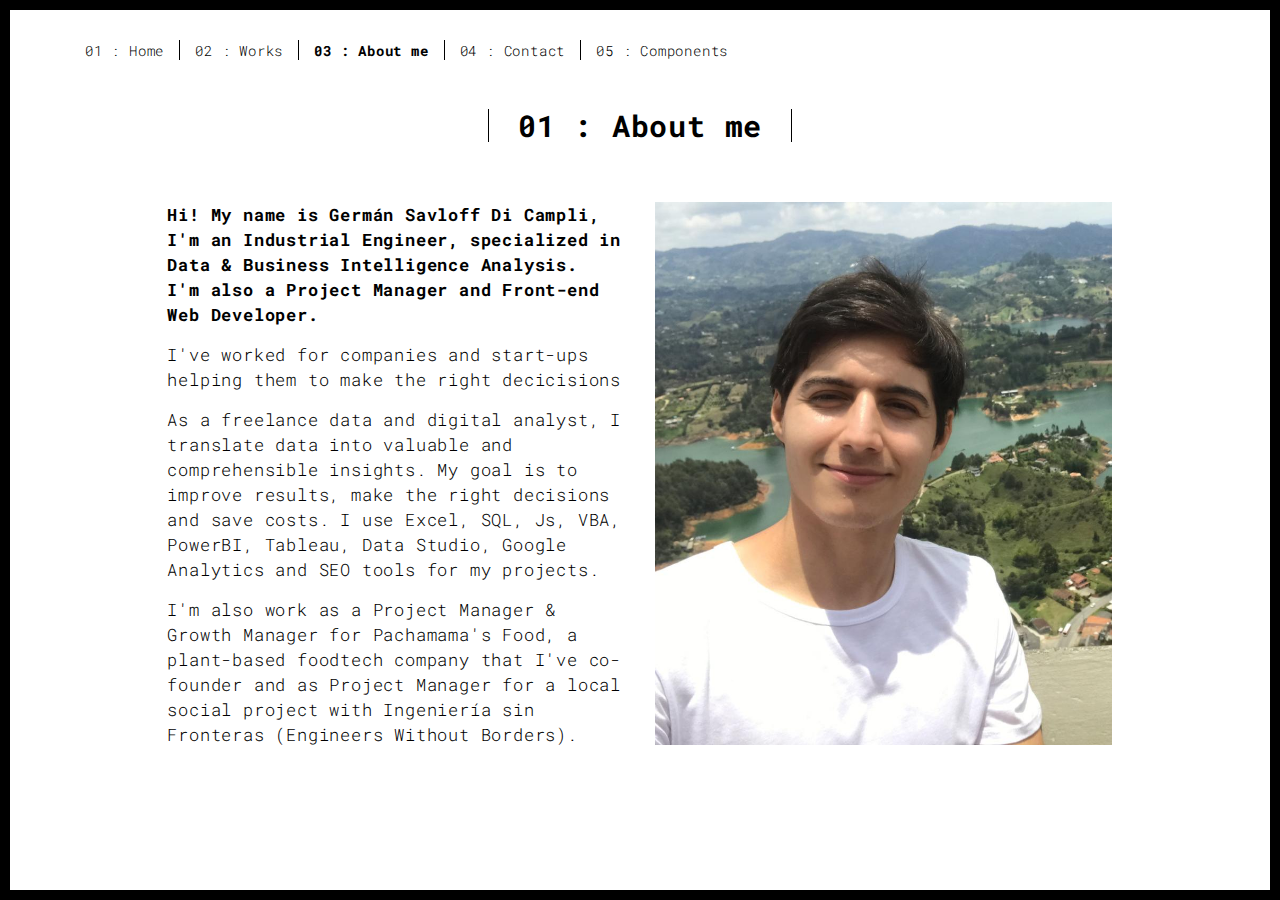
<file: about.html>
<!DOCTYPE html>
<html lang="en">

<head>
  <meta charset="UTF-8">
  <meta content="IE=edge" http-equiv="X-UA-Compatible">
  <meta content="width=device-width,initial-scale=1" name="viewport">
  <meta content="description" name="description">
  <meta name="google" content="notranslate" />
  <meta content="Mashup templates have been developped by Orson.io team" name="author">

  <!-- Disable tap highlight on IE -->
  <meta name="msapplication-tap-highlight" content="no">
  
  <link rel="apple-touch-icon" sizes="180x180" href="./assets/apple-icon-180x180.png">
  <link href="./assets/favicon.ico" rel="icon">

  <title>Title page</title>  

<link href="./main.3f6952e4.css" rel="stylesheet"></head>

<body class="">
<div id="site-border-left"></div>
<div id="site-border-right"></div>
<div id="site-border-top"></div>
<div id="site-border-bottom"></div>
 <!-- Add your content of header -->
<header>
  <nav class="navbar  navbar-fixed-top navbar-default">
    <div class="container">
        <button type="button" class="navbar-toggle collapsed" data-toggle="collapse" data-target="#navbar-collapse" aria-expanded="false">
          <span class="sr-only">Toggle navigation</span>
          <span class="icon-bar"></span>
          <span class="icon-bar"></span>
          <span class="icon-bar"></span>
        </button>

      <div class="collapse navbar-collapse" id="navbar-collapse">
        <ul class="nav navbar-nav ">
          <li><a href="./index.html" title="">01 : Home</a></li>
          <li><a href="./works.html" title="">02 : Works</a></li>
          <li><a href="./about.html" title="">03 : About me</a></li>
          <li><a href="./contact.html" title="">04 : Contact</a></li>
          <li><a href="./components.html" title="">05 : Components</a></li>
        </ul>


      </div> 
    </div>
  </nav>
</header>

<div class="section-container">
    <div class="container">
      <div class="row">
        <div class="col-xs-12">
          <div class="section-container-spacer text-center">
            <h1 class="h2">01 : About me</h1>
          </div>
          
          <div class="row">
            <div class="col-md-10 col-md-offset-1">
              <div class="row">
                <div class="col-xs-12 col-md-6">
                  <div class="Aboutme">
                  <p><strong> Hi! My name is Germán Savloff Di Campli, I'm an Industrial Engineer, specialized in Data & Business Intelligence Analysis. <br>
                     I'm also a Project Manager and Front-end Web Developer.</strong></p>
                  <p> I've worked for companies and start-ups helping them to make the right decicisions </p>
                  <p>As a freelance data and digital analyst, I translate data into valuable and comprehensible insights. My goal is to improve results, make the right decisions and save costs.
                    I use Excel, SQL, Js, VBA, PowerBI, Tableau, Data Studio, Google Analytics and SEO tools for my projects. </p>
                    <p>I'm also work as a Project Manager & Growth Manager for Pachamama's Food, a plant-based foodtech company that I've co-founder and 
                      as Project Manager for a local social project with Ingeniería sin Fronteras (Engineers Without Borders).
                    </p>
                    </div>
                  </div>
                <div class="col-xs-12 col-md-6">
                  <img src="./assets/images/perfil.jpeg" class="img-responsive" alt="">
                </div>
                
              </div>
            </div>
          </div>
          
          
       </div>
      </div>
    </div>
  </div>

<script>
  document.addEventListener("DOMContentLoaded", function (event) {
     navActivePage();
  });
</script>

<!-- Google Analytics: change UA-XXXXX-X to be your site's ID 

<script>
  (function (i, s, o, g, r, a, m) {
    i['GoogleAnalyticsObject'] = r; i[r] = i[r] || function () {
      (i[r].q = i[r].q || []).push(arguments)
    }, i[r].l = 1 * new Date(); a = s.createElement(o),
      m = s.getElementsByTagName(o)[0]; a.async = 1; a.src = g; m.parentNode.insertBefore(a, m)
  })(window, document, 'script', '//www.google-analytics.com/analytics.js', 'ga');
  ga('create', 'UA-XXXXX-X', 'auto');
  ga('send', 'pageview');
</script>

--> <script type="text/javascript" src="./main.70a66962.js"></script></body>

</html>
</file>
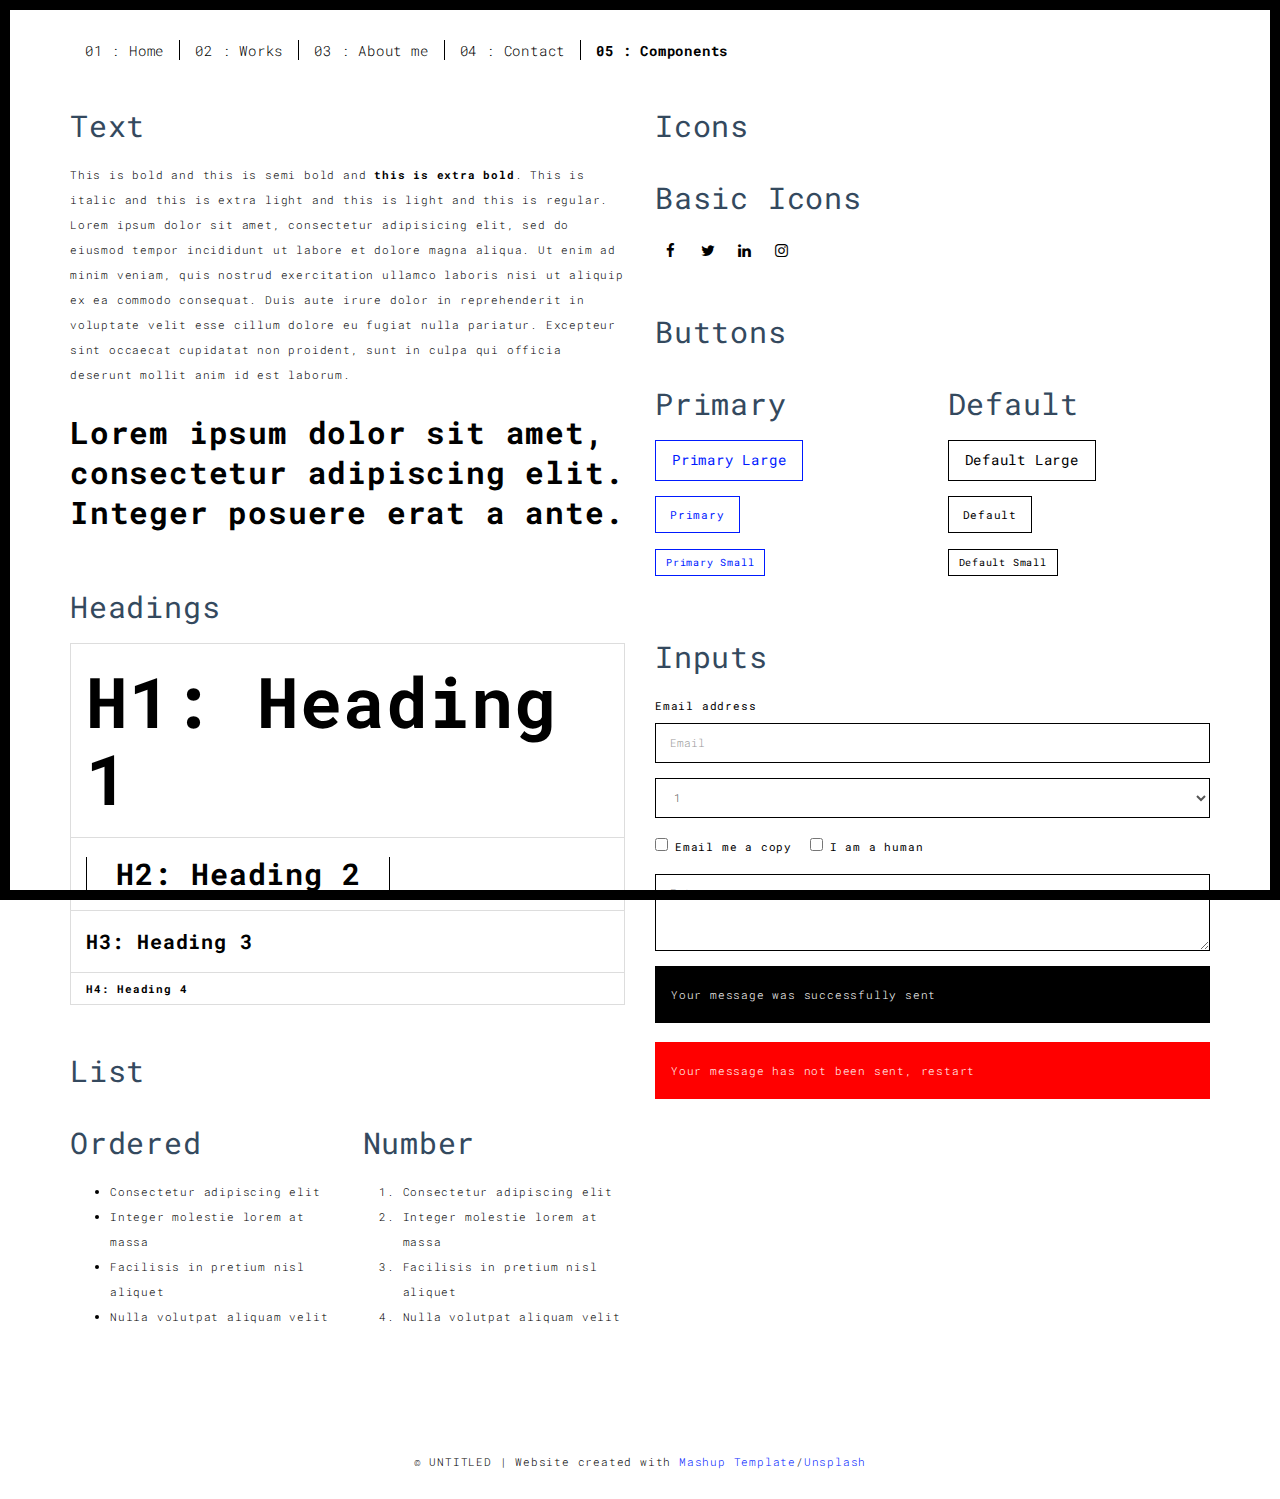
<file: components.html>
<!DOCTYPE html>
<html lang="en">

<head>
  <meta charset="UTF-8">
  <meta content="IE=edge" http-equiv="X-UA-Compatible">
  <meta content="width=device-width,initial-scale=1" name="viewport">
  <meta content="description" name="description">
  <meta name="google" content="notranslate" />
  <meta content="Mashup templates have been developped by Orson.io team" name="author">

  <!-- Disable tap highlight on IE -->
  <meta name="msapplication-tap-highlight" content="no">
  
  <link rel="apple-touch-icon" sizes="180x180" href="./assets/apple-icon-180x180.png">
  <link href="./assets/favicon.ico" rel="icon">

  <title>Title page</title>  

<link href="./main.3f6952e4.css" rel="stylesheet"></head>

<body class="">
<div id="site-border-left"></div>
<div id="site-border-right"></div>
<div id="site-border-top"></div>
<div id="site-border-bottom"></div>
 <!-- Add your content of header -->
<header>
  <nav class="navbar  navbar-fixed-top navbar-default">
    <div class="container">
        <button type="button" class="navbar-toggle collapsed" data-toggle="collapse" data-target="#navbar-collapse" aria-expanded="false">
          <span class="sr-only">Toggle navigation</span>
          <span class="icon-bar"></span>
          <span class="icon-bar"></span>
          <span class="icon-bar"></span>
        </button>

      <div class="collapse navbar-collapse" id="navbar-collapse">
        <ul class="nav navbar-nav ">
          <li><a href="./index.html" title="">01 : Home</a></li>
          <li><a href="./works.html" title="">02 : Works</a></li>
          <li><a href="./about.html" title="">03 : About me</a></li>
          <li><a href="./contact.html" title="">04 : Contact</a></li>
          <li><a href="./components.html" title="">05 : Components</a></li>
        </ul>


      </div> 
    </div>
  </nav>
</header>

<div class="section-container">
  
<!-- Add your site or app content here -->
  <div class="container">
    <div class="row">
      <div class="col-xs-12 col-md-6">

        <div class="template-example">
          <h2 class="template-title-example">Text</h2>
          <p>This is bold and this is semi bold and <b>this is extra bold</b>. This is italic and this is extra light and this is light
          and this is regular. Lorem ipsum dolor sit amet, consectetur adipisicing elit, sed do eiusmod
          tempor incididunt ut labore et dolore magna aliqua. Ut enim ad minim veniam,
          quis nostrud exercitation ullamco laboris nisi ut aliquip ex ea commodo
          consequat. Duis aute irure dolor in reprehenderit in voluptate velit esse
          cillum dolore eu fugiat nulla pariatur. Excepteur sint occaecat cupidatat non
          proident, sunt in culpa qui officia deserunt mollit anim id est laborum.

          <blockquote>
            <p>Lorem ipsum dolor sit amet, consectetur adipiscing elit. Integer posuere erat a ante.</p>
          </blockquote>
          
          </p>
        </div>

        <div class="template-example">
          <h2 class="template-title-example">Headings</h2>
          
          <table class="table table-bordered">
            <tr><td><h1>H1: Heading 1</h1></td></tr>
            <tr><td><h2>H2: Heading 2</h2></td></tr>
            <tr><td><h3>H3: Heading 3</h3></td></tr>
            <tr><td><h4>H4: Heading 4</h4></td></tr>
          </table>
          
        </div>

        
        <div class="template-example">
          <h2 class="template-title-example">List</h2>
          <div class="row">
            <div class="col-md-6">
              <h3 class="template-title-example">Ordered</h3>
              <ul>
                <li>Consectetur adipiscing elit</li>
                <li>Integer molestie lorem at massa</li>
                <li>Facilisis in pretium nisl aliquet</li>
                <li>Nulla volutpat aliquam velit</li>
              </ul>
            </div>
            <div class="col-md-6">
              <h3 class="template-title-example">Number</h3>
              <ol>
                <li>Consectetur adipiscing elit</li>
                <li>Integer molestie lorem at massa</li>
                <li>Facilisis in pretium nisl aliquet</li>
                <li>Nulla volutpat aliquam velit</li>
              </ol>
            </div>
          </div>
        </div>
        
      </div>

      <div class="col-xs-12 col-md-6">
        <div class="template-example">
          <h2 class="template-title-example">Icons</h2>
          
          <div class="row">
            
            <div class="col-md-6">
               <h3 class="template-title-example">Basic Icons</h2>
                <ul class="list-icons">
                  <li>
                    <span class="fa-icon">
                      <i class="fa fa-facebook"></i>
                    </span>
                  </li>
                  <li>
                    <span class="fa-icon">
                      <i class="fa fa-twitter"></i>
                    </span>
                  </li>
                  <li>
                    <span class="fa-icon">
                      <i class="fa fa-linkedin"></i>
                    </span>
                  </li>
                  <li>
                    <span class="fa-icon">
                      <i class="fa fa-instagram"></i>
                    </span>
                  </li>
                </ul>
            </div>

          </div>


          


        </div>

        <div class="template-example">
          <h2 class="template-title-example">Buttons</h2>
          <div class="row">
            <div class="col-md-6">
              <h3 class="template-title-example">Primary</h2>
              <div class="row">
                  <div class="col-md-6">
                  <p><a href="" class="btn btn-primary btn-lg">Primary Large</a></p>
                  <p><a href="" class="btn btn-primary">Primary </a></p>
                  <p><a href="" class="btn btn-primary btn-sm">Primary Small</a></p>
                </div>
              </div>

              
            </div>

            <div class="col-md-6">
              <h3 class="template-title-example">Default</h2>
              <div class="row">
                  <div class="col-md-6">
                  <p><a href="" class="btn btn-default btn-lg">Default Large</a></p>
                  <p><a href="" class="btn btn-default">Default </a></p>
                  <p><a href="" class="btn btn-default btn-sm">Default Small</a></p>
                </div>
              </div>

            </div>
          </div>
        </div>
        
        <div class="template-example">
          <h2 class="template-title-example">Inputs</h2>

            <div class="form-group">
              <label for="exampleInputEmail1">Email address</label>
              <input type="email" class="form-control" id="exampleInputEmail1" placeholder="Email">
            </div>

            <div class="form-group">
              <select class="form-control">
                <option>1</option>
                <option>2</option>
                <option>3</option>
                <option>4</option>
                <option>5</option>
              </select>
            </div>

            <div class="form-group">
              <label class="checkbox-inline">
                <input 
                type="checkbox" id="inlineCheckbox1" value="option1"> Email me a copy
              </label>
              <label class="checkbox-inline">
                <input type="checkbox" id="inlineCheckbox2" value="option2"> I am a human
              </label>
            </div>

            <div class="form-group">
              <textarea class="form-control" rows="3" placeholder="Enter your message"></textarea>
            </div>
            
            <div class="alert alert-success" role="alert">Your message was successfully sent</div>
            <div class="alert alert-danger" role="alert">Your message has not been sent, restart</div>
        </div>




      </div>
    </div>
  </div>
</div>

<footer class="footer-container text-center">
  <div class="container">
    <div class="row">
      <div class="col-xs-12">
        <p>© UNTITLED | Website created with <a href="http://www.mashup-template.com/" title="Create website with free html template">Mashup Template</a>/<a href="https://www.unsplash.com/" title="Beautiful Free Images">Unsplash</a></p>
      </div>
    </div>
  </div>
</footer>

<script>
  document.addEventListener("DOMContentLoaded", function (event) {
     navActivePage();
  });
</script>

<!-- Google Analytics: change UA-XXXXX-X to be your site's ID 

<script>
  (function (i, s, o, g, r, a, m) {
    i['GoogleAnalyticsObject'] = r; i[r] = i[r] || function () {
      (i[r].q = i[r].q || []).push(arguments)
    }, i[r].l = 1 * new Date(); a = s.createElement(o),
      m = s.getElementsByTagName(o)[0]; a.async = 1; a.src = g; m.parentNode.insertBefore(a, m)
  })(window, document, 'script', '//www.google-analytics.com/analytics.js', 'ga');
  ga('create', 'UA-XXXXX-X', 'auto');
  ga('send', 'pageview');
</script>

--> <script type="text/javascript" src="./main.70a66962.js"></script></body>

</html>
</file>
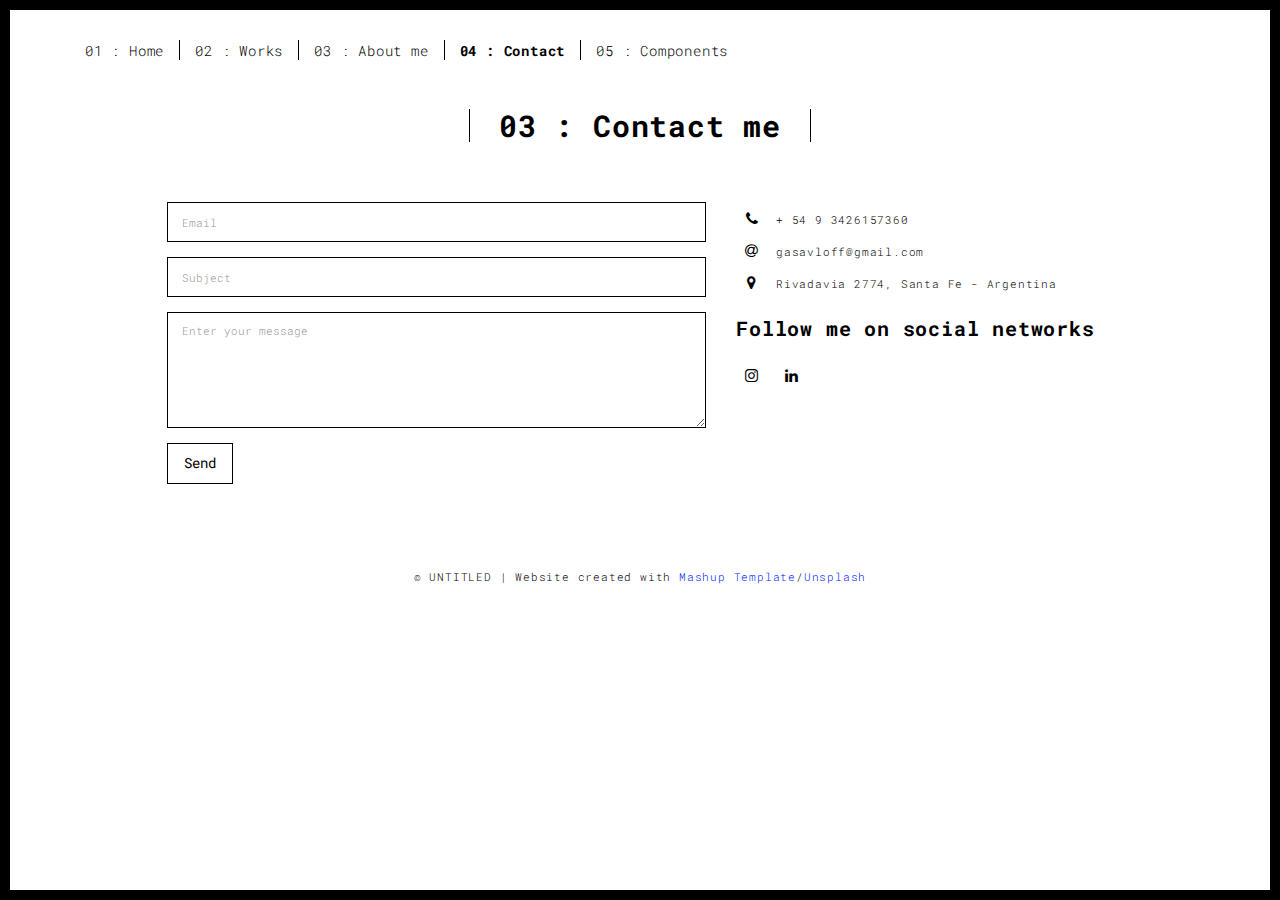
<file: contact.html>
<!DOCTYPE html>
<html lang="en">

<head>
  <meta charset="UTF-8">
  <meta content="IE=edge" http-equiv="X-UA-Compatible">
  <meta content="width=device-width,initial-scale=1" name="viewport">
  <meta content="description" name="description">
  <meta name="google" content="notranslate" />
  <meta content="Mashup templates have been developped by Orson.io team" name="author">

  <!-- Disable tap highlight on IE -->
  <meta name="msapplication-tap-highlight" content="no">
  
  <link rel="apple-touch-icon" sizes="180x180" href="./assets/apple-icon-180x180.png">
  <link href="./assets/favicon.ico" rel="icon">

  <title>Title page</title>  

<link href="./main.3f6952e4.css" rel="stylesheet"></head>

<body class="">
<div id="site-border-left"></div>
<div id="site-border-right"></div>
<div id="site-border-top"></div>
<div id="site-border-bottom"></div>
 <!-- Add your content of header -->
<header>
  <nav class="navbar  navbar-fixed-top navbar-default">
    <div class="container">
        <button type="button" class="navbar-toggle collapsed" data-toggle="collapse" data-target="#navbar-collapse" aria-expanded="false">
          <span class="sr-only">Toggle navigation</span>
          <span class="icon-bar"></span>
          <span class="icon-bar"></span>
          <span class="icon-bar"></span>
        </button>

      <div class="collapse navbar-collapse" id="navbar-collapse">
        <ul class="nav navbar-nav ">
          <li><a href="./index.html" title="">01 : Home</a></li>
          <li><a href="./works.html" title="">02 : Works</a></li>
          <li><a href="./about.html" title="">03 : About me</a></li>
          <li><a href="./contact.html" title="">04 : Contact</a></li>
          <li><a href="./components.html" title="">05 : Components</a></li>
        </ul>


      </div> 
    </div>
  </nav>
</header>

<div class="section-container">
    <div class="container">
      <div class="row">
        <div class="col-xs-12">
          <div class="section-container-spacer text-center">
            <h1 class="h2">03 : Contact me</h1>
          </div>
          
          <div class="row">
            <div class="col-md-10 col-md-offset-1">
               <form action="" class="reveal-content">
                  <div class="row">
                    <div class="col-md-7">
                      <div class="form-group">
                        <input type="email" class="form-control" id="email" placeholder="Email">
                      </div>
                      <div class="form-group">
                        <input type="text" class="form-control" id="subject" placeholder="Subject">
                      </div>
                      <div class="form-group">
                        <textarea class="form-control" rows="5" placeholder="Enter your message"></textarea>
                      </div>
                      <button type="submit" class="btn btn-default btn-lg">Send</button>
                    </div>
                    <div class="col-md-5 address-container">
                      <ul class="list-unstyled">
                        <li>
                          <span class="fa-icon">
                            <i class="fa fa-phone" aria-hidden="true"></i>
                          </span>
                          + 54 9 3426157360
                        </li>
                        <li>
                          <span class="fa-icon">
                            <i class="fa fa-at" aria-hidden="true"></i>
                          </span>
                          gasavloff@gmail.com
                        </li>
                        <li>
                          <span class="fa-icon">
                            <i class="fa fa fa-map-marker" aria-hidden="true"></i>
                          </span>
                          Rivadavia 2774, Santa Fe - Argentina
                        </li>
                      </ul>
                      <h3>Follow me on social networks</h3>
                     
                      <a href="https://www.instagram.com/gersavloff/?hl=es-la" title="" class="fa-icon">
                        <i class="fa fa-instagram"></i>
                      </a>
                      <a href="http://www.linkedin.com/in/german-savloff" title="" class="fa-icon">
                        <i class="fa fa-linkedin"></i>
                      </a>

                    </div>
                  </div>
                </form>
            </div>

          </div>
         
       </div>
      </div>
    </div>
  </div>


<footer class="footer-container text-center">
  <div class="container">
    <div class="row">
      <div class="col-xs-12">
        <p>© UNTITLED | Website created with <a href="http://www.mashup-template.com/" title="Create website with free html template">Mashup Template</a>/<a href="https://www.unsplash.com/" title="Beautiful Free Images">Unsplash</a></p>
      </div>
    </div>
  </div>
</footer>

<script>
  document.addEventListener("DOMContentLoaded", function (event) {
     navActivePage();
  });
</script>

<!-- Google Analytics: change UA-XXXXX-X to be your site's ID 

<script>
  (function (i, s, o, g, r, a, m) {
    i['GoogleAnalyticsObject'] = r; i[r] = i[r] || function () {
      (i[r].q = i[r].q || []).push(arguments)
    }, i[r].l = 1 * new Date(); a = s.createElement(o),
      m = s.getElementsByTagName(o)[0]; a.async = 1; a.src = g; m.parentNode.insertBefore(a, m)
  })(window, document, 'script', '//www.google-analytics.com/analytics.js', 'ga');
  ga('create', 'UA-XXXXX-X', 'auto');
  ga('send', 'pageview');
</script>

--> <script type="text/javascript" src="./main.70a66962.js"></script></body>

</html>
</file>
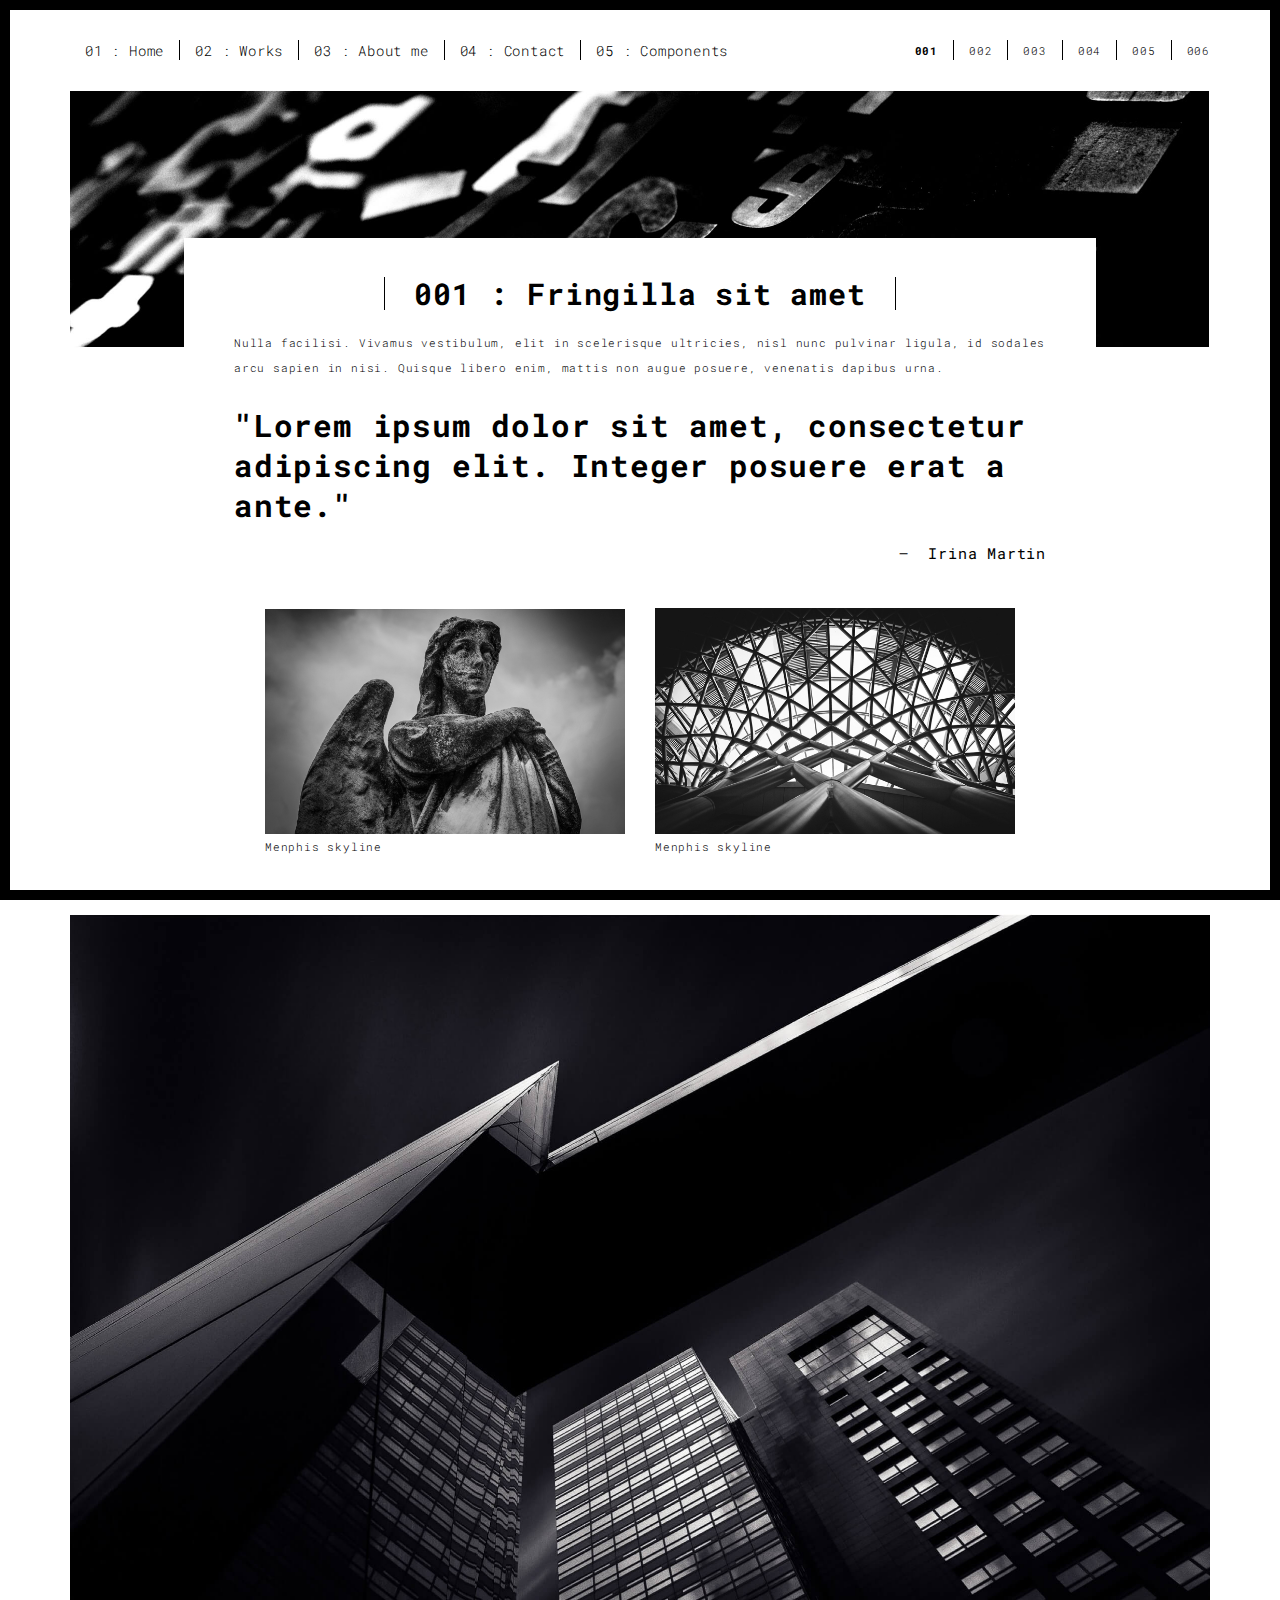
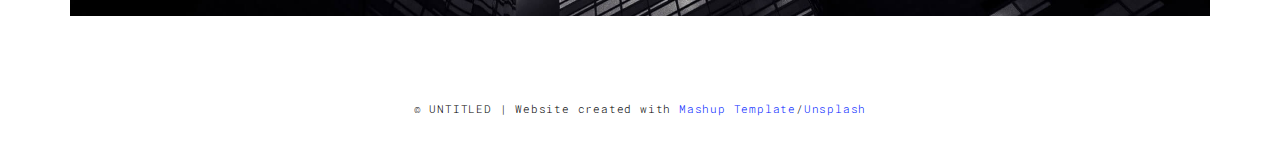
<file: work.html>
<!DOCTYPE html>
<html lang="en">

<head>
  <meta charset="UTF-8">
  <meta content="IE=edge" http-equiv="X-UA-Compatible">
  <meta content="width=device-width,initial-scale=1" name="viewport">
  <meta content="description" name="description">
  <meta name="google" content="notranslate" />
  <meta content="Mashup templates have been developped by Orson.io team" name="author">

  <!-- Disable tap highlight on IE -->
  <meta name="msapplication-tap-highlight" content="no">
  
  <link rel="apple-touch-icon" sizes="180x180" href="./assets/apple-icon-180x180.png">
  <link href="./assets/favicon.ico" rel="icon">

  <title>Title page</title>  

<link href="./main.3f6952e4.css" rel="stylesheet"></head>

<body class="">
<div id="site-border-left"></div>
<div id="site-border-right"></div>
<div id="site-border-top"></div>
<div id="site-border-bottom"></div>
<!-- Add your content of header -->
<header>
  <nav class="navbar  navbar-fixed-top navbar-default">
    <div class="container">
        <button type="button" class="navbar-toggle collapsed" data-toggle="collapse" data-target="#navbar-collapse" aria-expanded="false">
          <span class="sr-only">Toggle navigation</span>
          <span class="icon-bar"></span>
          <span class="icon-bar"></span>
          <span class="icon-bar"></span>
        </button>

      <div class="collapse navbar-collapse" id="navbar-collapse">
        <ul class="nav navbar-nav ">
          <li><a href="./index.html" title="">01 : Home</a></li>
          <li><a href="./works.html" title="">02 : Works</a></li>
          <li><a href="./about.html" title="">03 : About me</a></li>
          <li><a href="./contact.html" title="">04 : Contact</a></li>
          <li><a href="./components.html" title="">05 : Components</a></li>
        </ul>


          <ul class="nav navbar-nav navbar-right navbar-small visible-md visible-lg">
            <li><a href="./index.html" title="" class="active">001</a></li>
            <li><a href="./index.html" title="">002</a></li>
            <li><a href="./index.html" title="">003</a></li>
            <li><a href="./index.html" title="">004</a></li>
            <li><a href="./index.html" title="">005</a></li>
            <li><a href="./index.html" title="">006</a></li>
          </ul>


      </div> 
    </div>
  </nav>
</header>
<div class="section-container">
  <div class="container">
    <div class="row">
      <div class="col-xs-12">
        <img src="./assets/images/work001-01.jpg" class="img-responsive" alt="">
        <div class="card-container">
          <div class="text-center">
            <h1 class="h2">001 : Fringilla sit amet</h1>
          </div>
          <p>Nulla facilisi. Vivamus vestibulum, elit in scelerisque ultricies, nisl nunc pulvinar ligula, id sodales arcu sapien in nisi. Quisque libero enim, mattis non augue posuere, venenatis dapibus urna.</p>

          <blockquote>
            <p>"Lorem ipsum dolor sit amet, consectetur adipiscing elit. Integer posuere erat a ante."</p>
            <small class="pull-right">Irina Martin</small>
          </blockquote>
        </div>
      </div>

      
      
      <div class="col-md-8 col-md-offset-2 section-container-spacer">
        <div class="row">
          <div class="col-xs-12 col-md-6">
            <img src="./assets/images/work001-02.jpg" class="img-responsive" alt="">
            <p>Menphis skyline</p>
          </div>
          <div class="col-xs-12 col-md-6">
            <img src="./assets/images/work001-03.jpg" class="img-responsive" alt="">
            <p>Menphis skyline</p>
          </div>
        </div>
      </div>

      <div class="col-xs-12">
        <img src="./assets/images/work001-04.jpg" class="img-responsive" alt="">
      </div>

    </div>
  </div>
</div>


<footer class="footer-container text-center">
  <div class="container">
    <div class="row">
      <div class="col-xs-12">
        <p>© UNTITLED | Website created with <a href="http://www.mashup-template.com/" title="Create website with free html template">Mashup Template</a>/<a href="https://www.unsplash.com/" title="Beautiful Free Images">Unsplash</a></p>
      </div>
    </div>
  </div>
</footer>

<script>
  document.addEventListener("DOMContentLoaded", function (event) {
     navActivePage();
  });
</script>

<!-- Google Analytics: change UA-XXXXX-X to be your site's ID 

<script>
  (function (i, s, o, g, r, a, m) {
    i['GoogleAnalyticsObject'] = r; i[r] = i[r] || function () {
      (i[r].q = i[r].q || []).push(arguments)
    }, i[r].l = 1 * new Date(); a = s.createElement(o),
      m = s.getElementsByTagName(o)[0]; a.async = 1; a.src = g; m.parentNode.insertBefore(a, m)
  })(window, document, 'script', '//www.google-analytics.com/analytics.js', 'ga');
  ga('create', 'UA-XXXXX-X', 'auto');
  ga('send', 'pageview');
</script>

--> <script type="text/javascript" src="./main.70a66962.js"></script></body>

</html>
</file>
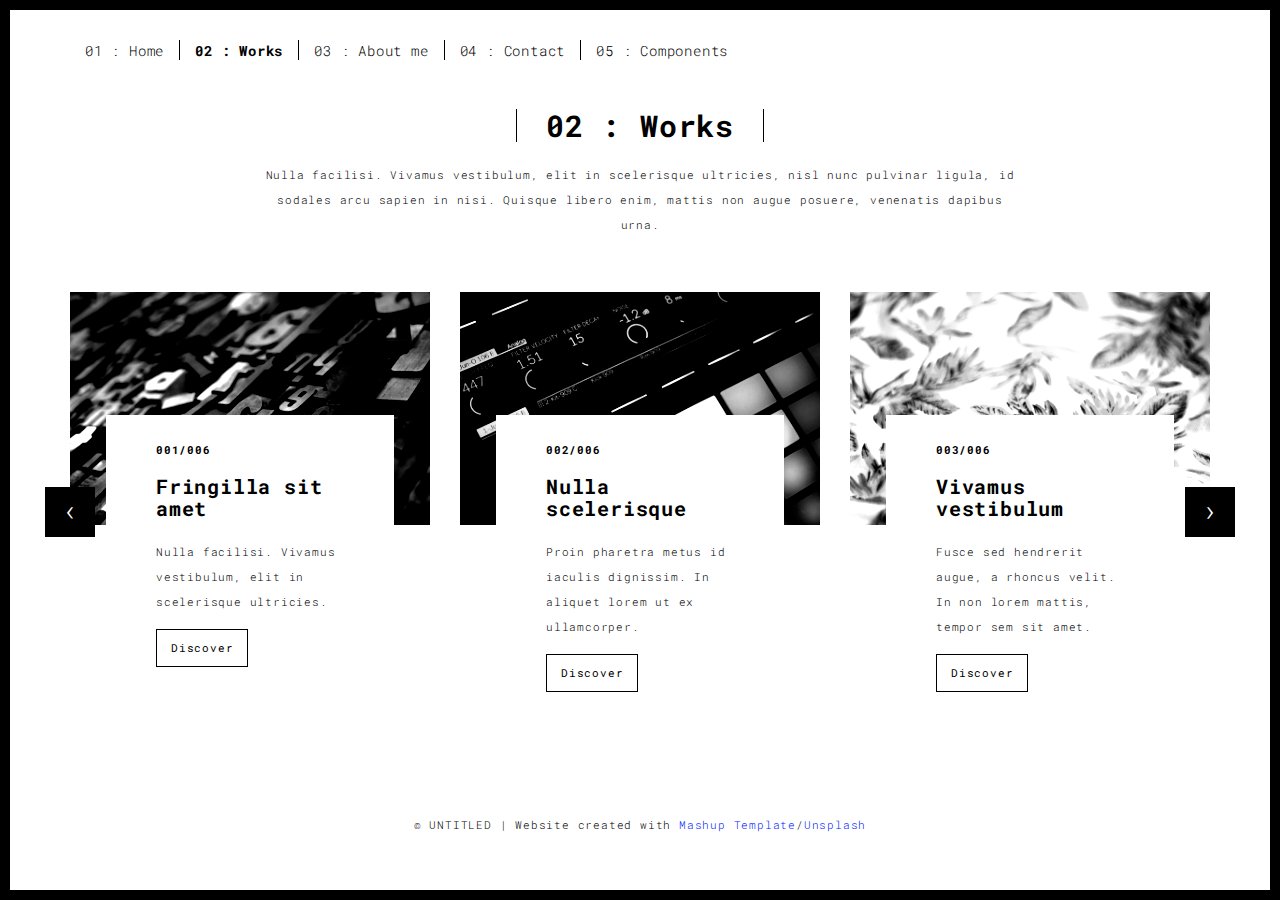
<file: works.html>
<!DOCTYPE html>
<html lang="en">

<head>
  <meta charset="UTF-8">
  <meta content="IE=edge" http-equiv="X-UA-Compatible">
  <meta content="width=device-width,initial-scale=1" name="viewport">
  <meta content="description" name="description">
  <meta name="google" content="notranslate" />
  <meta content="Mashup templates have been developped by Orson.io team" name="author">

  <!-- Disable tap highlight on IE -->
  <meta name="msapplication-tap-highlight" content="no">
  
  <link rel="apple-touch-icon" sizes="180x180" href="./assets/apple-icon-180x180.png">
  <link href="./assets/favicon.ico" rel="icon">

  <title>Title page</title>  

<link href="./main.3f6952e4.css" rel="stylesheet"></head>

<body class="">
<div id="site-border-left"></div>
<div id="site-border-right"></div>
<div id="site-border-top"></div>
<div id="site-border-bottom"></div>
 <!-- Add your content of header -->
<header>
  <nav class="navbar  navbar-fixed-top navbar-default">
    <div class="container">
        <button type="button" class="navbar-toggle collapsed" data-toggle="collapse" data-target="#navbar-collapse" aria-expanded="false">
          <span class="sr-only">Toggle navigation</span>
          <span class="icon-bar"></span>
          <span class="icon-bar"></span>
          <span class="icon-bar"></span>
        </button>

      <div class="collapse navbar-collapse" id="navbar-collapse">
        <ul class="nav navbar-nav ">
          <li><a href="./index.html" title="">01 : Home</a></li>
          <li><a href="./works.html" title="">02 : Works</a></li>
          <li><a href="./about.html" title="">03 : About me</a></li>
          <li><a href="./contact.html" title="">04 : Contact</a></li>
          <li><a href="./components.html" title="">05 : Components</a></li>
        </ul>


      </div> 
    </div>
  </nav>
</header>

<div class="section-container">
  <div class="container">
    <div class="row">
      
      <div class="col-sm-8 col-sm-offset-2 section-container-spacer">
        <div class="text-center">
          <h1 class="h2">02 : Works</h1>
          <p>Nulla facilisi. Vivamus vestibulum, elit in scelerisque ultricies, nisl nunc pulvinar ligula, id sodales arcu sapien in nisi. Quisque libero enim, mattis non augue posuere, venenatis dapibus urna.</p>
        </div>
      </div>

      <div class="col-md-12">
     
      <div id="myCarousel" class="carousel slide projects-carousel">
        <!-- Carousel items -->
        <div class="carousel-inner">
            <div class="item active">
                <div class="row">
                    <div class="col-sm-4">

                      <a href="./work.html" title="" class="black-image-project-hover">
                        <img src="./assets/images/work01-hover.jpg" alt="" class="img-responsive">
                      </a>
                      <div class="card-container card-container-lg">
                        <h4>001/006</h4>
                        <h3>Fringilla sit amet</h3>
                        <p>Nulla facilisi. Vivamus vestibulum, elit in scelerisque ultricies.</p>
                        <a href="./work.html" title="" class="btn btn-default">Discover</a>
                      </div>
                    </div>
                    <div class="col-sm-4">
                      <a href="./work.html" title="" class="black-image-project-hover">
                        <img src="./assets/images/work02-hover.jpg" alt="" class="img-responsive">
                      </a>
                      <div class="card-container card-container-lg">
                        <h4>002/006</h4>
                        <h3>Nulla scelerisque</h3>
                        <p>Proin pharetra metus id iaculis dignissim. In aliquet lorem ut ex ullamcorper.</p>
                        <a href="./work.html" title="" class="btn btn-default">Discover</a>
                      </div>
                    </div>
                    <div class="col-sm-4">
                      <a href="./work.html" title="" class="black-image-project-hover">
                        <img src="./assets/images/work03-hover.jpg" alt="" class="img-responsive">
                      </a>
                      <div class="card-container card-container-lg">
                        <h4>003/006</h4>
                        <h3>Vivamus vestibulum</h3>
                        <p>Fusce sed hendrerit augue, a rhoncus velit. In non lorem mattis, tempor sem sit amet.</p>
                        <a href="./work.html" title="" class="btn btn-default">Discover</a>
                      </div>
                    </div>
                    
                </div>
                <!--/row-->
            </div>
            <!--/item-->
            <div class="item">
                <div class="row">
                  <div class="col-sm-4">
                    <a href="./work.html" class="black-image-project-hover">
                      <img src="./assets/images/work02-hover.jpg" alt="Image" class="img-responsive">
                    </a>
                    <div class="card-container">
                      <h4>004/006</h4>
                      <h3>Nulla scelerisque</h3>
                      <p>Proin pharetra metus id iaculis dignissim. In aliquet lorem ut ex ullamcorper.</p>
                      <a href="./work.html" class="btn btn-default">Discover</a>
                    </div>
                  </div>
                   <div class="col-sm-4">
                      <a href="./work.html" class="black-image-project-hover">
                        <img src="./assets/images/work01-hover.jpg" alt="Image" class="img-responsive">
                      </a>
                      <div class="card-container">
                        <h4>005/006</h4>
                        <h3>Fringilla sit amet</h3>
                        <p>Nulla facilisi. Vivamus vestibulum, elit in scelerisque ultricies.</p>
                        <a href="./work.html" class="btn btn-default">Discover</a>
                      </div>
                    </div>
                    
                    <div class="col-sm-4">
                      <a href="./work.html" class="black-image-project-hover">
                        <img src="./assets/images/work03-hover.jpg" alt="Image" class="img-responsive">
                      </a>
                      <div class="card-container">
                        <h4>006/006</h4>
                        <h3>Vivamus vestibulum</h3>
                        <p>Fusce sed hendrerit augue, a rhoncus velit. In non lorem mattis, tempor sem sit amet.</p>
                        <a href="./work.html" class="btn btn-default">Discover</a>
                      </div>
                    </div>
                    
                </div>
                <!--/row-->
            </div>
            
            <!--/item-->
        </div>
        <!--/carousel-inner--> 
        <a class="left carousel-control" href="#myCarousel" data-slide="prev">‹</a>

        <a class="right carousel-control" href="#myCarousel" data-slide="next">›</a>
     </div>



    <!--/myCarousel-->
    </div>



    </div>
  </div>
</div>


<footer class="footer-container text-center">
  <div class="container">
    <div class="row">
      <div class="col-xs-12">
        <p>© UNTITLED | Website created with <a href="http://www.mashup-template.com/" title="Create website with free html template">Mashup Template</a>/<a href="https://www.unsplash.com/" title="Beautiful Free Images">Unsplash</a></p>
      </div>
    </div>
  </div>
</footer>

<script>
  document.addEventListener("DOMContentLoaded", function (event) {
     navActivePage();
  });
</script>

<!-- Google Analytics: change UA-XXXXX-X to be your site's ID 

<script>
  (function (i, s, o, g, r, a, m) {
    i['GoogleAnalyticsObject'] = r; i[r] = i[r] || function () {
      (i[r].q = i[r].q || []).push(arguments)
    }, i[r].l = 1 * new Date(); a = s.createElement(o),
      m = s.getElementsByTagName(o)[0]; a.async = 1; a.src = g; m.parentNode.insertBefore(a, m)
  })(window, document, 'script', '//www.google-analytics.com/analytics.js', 'ga');
  ga('create', 'UA-XXXXX-X', 'auto');
  ga('send', 'pageview');
</script>

--> <script type="text/javascript" src="./main.70a66962.js"></script></body>

</html>
</file>
<file: main.3f6952e4.css>
@import url(https://fonts.googleapis.com/css?family=Roboto:900|Roboto+Mono:300,400,700);@import url(https://maxcdn.bootstrapcdn.com/font-awesome/4.7.0/css/font-awesome.min.css);/*!
 * Bootstrap v3.3.7 (http://getbootstrap.com)
 * Copyright 2011-2016 Twitter, Inc.
 * Licensed under MIT (https://github.com/twbs/bootstrap/blob/master/LICENSE)
 */
/*! normalize.css v3.0.3 | MIT License | github.com/necolas/normalize.css */html{font-family:sans-serif;-ms-text-size-adjust:100%;-webkit-text-size-adjust:100%}body{margin:0}article,aside,details,figcaption,figure,footer,header,hgroup,main,menu,nav,section,summary{display:block}audio,canvas,progress,video{display:inline-block;vertical-align:baseline}audio:not([controls]){display:none;height:0}[hidden],template{display:none}a{background-color:transparent}a:active,a:hover{outline:0}abbr[title]{border-bottom:1px dotted}b,strong{font-weight:700}dfn{font-style:italic}h1{font-size:2em;margin:.67em 0}mark{background:#ff0;color:#000}small{font-size:80%}sub,sup{font-size:75%;line-height:0;position:relative;vertical-align:baseline}sup{top:-.5em}sub{bottom:-.25em}img{border:0}svg:not(:root){overflow:hidden}figure{margin:1em 40px}hr{box-sizing:content-box;height:0}pre{overflow:auto}code,kbd,pre,samp{font-family:monospace,monospace;font-size:1em}button,input,optgroup,select,textarea{color:inherit;font:inherit;margin:0}button{overflow:visible}button,select{text-transform:none}button,html input[type=button],input[type=reset],input[type=submit]{-webkit-appearance:button;cursor:pointer}button[disabled],html input[disabled]{cursor:default}button::-moz-focus-inner,input::-moz-focus-inner{border:0;padding:0}input{line-height:normal}input[type=checkbox],input[type=radio]{box-sizing:border-box;padding:0}input[type=number]::-webkit-inner-spin-button,input[type=number]::-webkit-outer-spin-button{height:auto}input[type=search]{-webkit-appearance:textfield;box-sizing:content-box}input[type=search]::-webkit-search-cancel-button,input[type=search]::-webkit-search-decoration{-webkit-appearance:none}fieldset{border:1px solid silver;margin:0 2px;padding:.35em .625em .75em}textarea{overflow:auto}optgroup{font-weight:700}table{border-collapse:collapse;border-spacing:0}td,th{padding:0}

/*! Source: https://github.com/h5bp/html5-boilerplate/blob/master/src/css/main.css */@media print{*,:after,:before{background:transparent!important;color:#000!important;box-shadow:none!important;text-shadow:none!important}a,a:visited{text-decoration:underline}a[href]:after{content:" (" attr(href) ")"}abbr[title]:after{content:" (" attr(title) ")"}a[href^="#"]:after,a[href^="javascript:"]:after{content:""}blockquote,pre{border:1px solid #999;page-break-inside:avoid}thead{display:table-header-group}img,tr{page-break-inside:avoid}img{max-width:100%!important}h2,h3,p{orphans:3;widows:3}h2,h3{page-break-after:avoid}.navbar{display:none}.btn>.caret,.dropup>.btn>.caret{border-top-color:#000!important}.label{border:1px solid #000}.table{border-collapse:collapse!important}.table td,.table th{background-color:#fff!important}.table-bordered td,.table-bordered th{border:1px solid #ddd!important}}*,:after,:before{-webkit-box-sizing:border-box;-moz-box-sizing:border-box;box-sizing:border-box}html{font-size:10px;-webkit-tap-highlight-color:transparent}body{font-family:Roboto Mono,Helvetica,Arial,sans-serif;font-size:11px;line-height:1.78;color:#000;background-color:#fff}button,input,select,textarea{font-family:inherit;font-size:inherit;line-height:inherit}a{color:#001aff;text-decoration:none}a:focus,a:hover{color:#0012b3;text-decoration:underline}a:focus{outline:5px auto -webkit-focus-ring-color;outline-offset:-2px}figure{margin:0}img{vertical-align:middle}.img-responsive{display:block;max-width:100%;height:auto}.img-rounded{border-radius:0}.img-thumbnail{padding:4px;line-height:1.78;background-color:#fff;border:1px solid #ddd;border-radius:0;-webkit-transition:all .2s ease-in-out;-o-transition:all .2s ease-in-out;transition:all .2s ease-in-out;display:inline-block;max-width:100%;height:auto}.img-circle{border-radius:50%}hr{margin-top:19px;margin-bottom:19px;border:0;border-top:1px solid #eee}.sr-only{position:absolute;width:1px;height:1px;margin:-1px;padding:0;overflow:hidden;clip:rect(0,0,0,0);border:0}.sr-only-focusable:active,.sr-only-focusable:focus{position:static;width:auto;height:auto;margin:0;overflow:visible;clip:auto}[role=button]{cursor:pointer}
.Aboutme{
    font-size: 1.5em;
}

.h1,.h2,.h3,.h4,.h5,.h6,h1,h2,h3,h4,h5,h6{font-family:Roboto Mono,Helvetica,Arial,sans-serif;font-weight:700;line-height:1.1;color:#000}.h1 .small,.h1 small,.h2 .small,.h2 small,.h3 .small,.h3 small,.h4 .small,.h4 small,.h5 .small,.h5 small,.h6 .small,.h6 small,h1 .small,h1 small,h2 .small,h2 small,h3 .small,h3 small,h4 .small,h4 small,h5 .small,h5 small,h6 .small,h6 small{font-weight:400;line-height:1;color:#777}.h1,.h2,.h3,h1,h2,h3{margin-top:19px;margin-bottom:9.5px}.h1 .small,.h1 small,.h2 .small,.h2 small,.h3 .small,.h3 small,h1 .small,h1 small,h2 .small,h2 small,h3 .small,h3 small{font-size:65%}.h4,.h5,.h6,h4,h5,h6{margin-top:9.5px;margin-bottom:9.5px}.h4 .small,.h4 small,.h5 .small,.h5 small,.h6 .small,.h6 small,h4 .small,h4 small,h5 .small,h5 small,h6 .small,h6 small{font-size:75%}.h1,h1{font-size:70px}.h2,h2{font-size:30px}.h3,h3{font-size:20px}.h4,.h5,h4,h5{font-size:11px}.h6,h6{font-size:10px}p{margin:0 0 9.5px}.lead{margin-bottom:19px;font-size:12px;font-weight:300;line-height:1.4}@media (min-width:768px){.lead{font-size:16.5px}}.small,small{font-size:90%}.mark,mark{background-color:#fcf8e3;padding:.2em}.text-left{text-align:left}.text-right{text-align:right}.text-center{text-align:center}.text-justify{text-align:justify}.text-nowrap{white-space:nowrap}.text-lowercase{text-transform:lowercase}.initialism,.text-uppercase{text-transform:uppercase}.text-capitalize{text-transform:capitalize}.text-muted{color:#777}.text-primary{color:#001aff}a.text-primary:focus,a.text-primary:hover{color:#0015cc}.text-success{color:#fff}a.text-success:focus,a.text-success:hover{color:#e6e6e6}.text-info{color:#31708f}a.text-info:focus,a.text-info:hover{color:#245269}.text-warning{color:#8a6d3b}a.text-warning:focus,a.text-warning:hover{color:#66512c}.text-danger{color:#fff}a.text-danger:focus,a.text-danger:hover{color:#e6e6e6}.bg-primary{color:#fff;background-color:#001aff}a.bg-primary:focus,a.bg-primary:hover{background-color:#0015cc}.bg-success,a.bg-success:focus,a.bg-success:hover{background-color:#000}.bg-info{background-color:#d9edf7}a.bg-info:focus,a.bg-info:hover{background-color:#afd9ee}.bg-warning{background-color:#fcf8e3}a.bg-warning:focus,a.bg-warning:hover{background-color:#f7ecb5}.bg-danger{background-color:red}a.bg-danger:focus,a.bg-danger:hover{background-color:#c00}.page-header{padding-bottom:8.5px;margin:38px 0 19px;border-bottom:1px solid #eee}ol,ul{margin-top:0;margin-bottom:9.5px}ol ol,ol ul,ul ol,ul ul{margin-bottom:0}.list-inline,.list-unstyled{padding-left:0;list-style:none}.list-inline{margin-left:-5px}.list-inline>li{display:inline-block;padding-left:5px;padding-right:5px}dl{margin-top:0;margin-bottom:19px}dd,dt{line-height:1.78}dt{font-weight:700}dd{margin-left:0}.dl-horizontal dd:after,.dl-horizontal dd:before{content:" ";display:table}.dl-horizontal dd:after{clear:both}@media (min-width:768px){.dl-horizontal dt{float:left;width:160px;clear:left;text-align:right;overflow:hidden;text-overflow:ellipsis;white-space:nowrap}.dl-horizontal dd{margin-left:180px}}abbr[data-original-title],abbr[title]{cursor:help;border-bottom:1px dotted #777}.initialism{font-size:90%}blockquote{padding:9.5px 19px;margin:0 0 19px;font-size:13.75px;border-left:5px solid #eee}blockquote ol:last-child,blockquote p:last-child,blockquote ul:last-child{margin-bottom:0}blockquote .small,blockquote footer,blockquote small{display:block;font-size:80%;line-height:1.78;color:#777}blockquote .small:before,blockquote footer:before,blockquote small:before{content:"\2014   \A0"}.blockquote-reverse,blockquote.pull-right{padding-right:15px;padding-left:0;border-right:5px solid #eee;border-left:0;text-align:right}.blockquote-reverse .small:before,.blockquote-reverse footer:before,.blockquote-reverse small:before,blockquote.pull-right .small:before,blockquote.pull-right footer:before,blockquote.pull-right small:before{content:""}.blockquote-reverse .small:after,.blockquote-reverse footer:after,.blockquote-reverse small:after,blockquote.pull-right .small:after,blockquote.pull-right footer:after,blockquote.pull-right small:after{content:"\A0   \2014"}address{margin-bottom:19px;font-style:normal;line-height:1.78}code,kbd,pre,samp{font-family:Menlo,Monaco,Consolas,Courier New,monospace}code{color:#c7254e;background-color:#f9f2f4}code,kbd{padding:2px 4px;font-size:90%;border-radius:0}kbd{color:#fff;background-color:#333;box-shadow:inset 0 -1px 0 rgba(0,0,0,.25)}kbd kbd{padding:0;font-size:100%;font-weight:700;box-shadow:none}pre{display:block;padding:9px;margin:0 0 9.5px;font-size:10px;line-height:1.78;word-break:break-all;word-wrap:break-word;color:#333;background-color:#f5f5f5;border:1px solid #ccc;border-radius:0}pre code{padding:0;font-size:inherit;color:inherit;white-space:pre-wrap;background-color:transparent;border-radius:0}.pre-scrollable{max-height:340px;overflow-y:scroll}.container{margin-right:auto;margin-left:auto;padding-left:15px;padding-right:15px}.container:after,.container:before{content:" ";display:table}.container:after{clear:both}@media (min-width:768px){.container{width:750px}}@media (min-width:992px){.container{width:970px}}@media (min-width:1200px){.container{width:1170px}}.container-fluid{margin-right:auto;margin-left:auto;padding-left:15px;padding-right:15px}.container-fluid:after,.container-fluid:before{content:" ";display:table}.container-fluid:after{clear:both}.row{margin-left:-15px;margin-right:-15px}.row:after,.row:before{content:" ";display:table}.row:after{clear:both}.col-lg-1,.col-lg-2,.col-lg-3,.col-lg-4,.col-lg-5,.col-lg-6,.col-lg-7,.col-lg-8,.col-lg-9,.col-lg-10,.col-lg-11,.col-lg-12,.col-md-1,.col-md-2,.col-md-3,.col-md-4,.col-md-5,.col-md-6,.col-md-7,.col-md-8,.col-md-9,.col-md-10,.col-md-11,.col-md-12,.col-sm-1,.col-sm-2,.col-sm-3,.col-sm-4,.col-sm-5,.col-sm-6,.col-sm-7,.col-sm-8,.col-sm-9,.col-sm-10,.col-sm-11,.col-sm-12,.col-xs-1,.col-xs-2,.col-xs-3,.col-xs-4,.col-xs-5,.col-xs-6,.col-xs-7,.col-xs-8,.col-xs-9,.col-xs-10,.col-xs-11,.col-xs-12{position:relative;min-height:1px;padding-left:15px;padding-right:15px}.col-xs-1,.col-xs-2,.col-xs-3,.col-xs-4,.col-xs-5,.col-xs-6,.col-xs-7,.col-xs-8,.col-xs-9,.col-xs-10,.col-xs-11,.col-xs-12{float:left}.col-xs-1{width:8.33333%}.col-xs-2{width:16.66667%}.col-xs-3{width:25%}.col-xs-4{width:33.33333%}.col-xs-5{width:41.66667%}.col-xs-6{width:50%}.col-xs-7{width:58.33333%}.col-xs-8{width:66.66667%}.col-xs-9{width:75%}.col-xs-10{width:83.33333%}.col-xs-11{width:91.66667%}.col-xs-12{width:100%}.col-xs-pull-0{right:auto}.col-xs-pull-1{right:8.33333%}.col-xs-pull-2{right:16.66667%}.col-xs-pull-3{right:25%}.col-xs-pull-4{right:33.33333%}.col-xs-pull-5{right:41.66667%}.col-xs-pull-6{right:50%}.col-xs-pull-7{right:58.33333%}.col-xs-pull-8{right:66.66667%}.col-xs-pull-9{right:75%}.col-xs-pull-10{right:83.33333%}.col-xs-pull-11{right:91.66667%}.col-xs-pull-12{right:100%}.col-xs-push-0{left:auto}.col-xs-push-1{left:8.33333%}.col-xs-push-2{left:16.66667%}.col-xs-push-3{left:25%}.col-xs-push-4{left:33.33333%}.col-xs-push-5{left:41.66667%}.col-xs-push-6{left:50%}.col-xs-push-7{left:58.33333%}.col-xs-push-8{left:66.66667%}.col-xs-push-9{left:75%}.col-xs-push-10{left:83.33333%}.col-xs-push-11{left:91.66667%}.col-xs-push-12{left:100%}.col-xs-offset-0{margin-left:0}.col-xs-offset-1{margin-left:8.33333%}.col-xs-offset-2{margin-left:16.66667%}.col-xs-offset-3{margin-left:25%}.col-xs-offset-4{margin-left:33.33333%}.col-xs-offset-5{margin-left:41.66667%}.col-xs-offset-6{margin-left:50%}.col-xs-offset-7{margin-left:58.33333%}.col-xs-offset-8{margin-left:66.66667%}.col-xs-offset-9{margin-left:75%}.col-xs-offset-10{margin-left:83.33333%}.col-xs-offset-11{margin-left:91.66667%}.col-xs-offset-12{margin-left:100%}@media (min-width:768px){.col-sm-1,.col-sm-2,.col-sm-3,.col-sm-4,.col-sm-5,.col-sm-6,.col-sm-7,.col-sm-8,.col-sm-9,.col-sm-10,.col-sm-11,.col-sm-12{float:left}.col-sm-1{width:8.33333%}.col-sm-2{width:16.66667%}.col-sm-3{width:25%}.col-sm-4{width:33.33333%}.col-sm-5{width:41.66667%}.col-sm-6{width:50%}.col-sm-7{width:58.33333%}.col-sm-8{width:66.66667%}.col-sm-9{width:75%}.col-sm-10{width:83.33333%}.col-sm-11{width:91.66667%}.col-sm-12{width:100%}.col-sm-pull-0{right:auto}.col-sm-pull-1{right:8.33333%}.col-sm-pull-2{right:16.66667%}.col-sm-pull-3{right:25%}.col-sm-pull-4{right:33.33333%}.col-sm-pull-5{right:41.66667%}.col-sm-pull-6{right:50%}.col-sm-pull-7{right:58.33333%}.col-sm-pull-8{right:66.66667%}.col-sm-pull-9{right:75%}.col-sm-pull-10{right:83.33333%}.col-sm-pull-11{right:91.66667%}.col-sm-pull-12{right:100%}.col-sm-push-0{left:auto}.col-sm-push-1{left:8.33333%}.col-sm-push-2{left:16.66667%}.col-sm-push-3{left:25%}.col-sm-push-4{left:33.33333%}.col-sm-push-5{left:41.66667%}.col-sm-push-6{left:50%}.col-sm-push-7{left:58.33333%}.col-sm-push-8{left:66.66667%}.col-sm-push-9{left:75%}.col-sm-push-10{left:83.33333%}.col-sm-push-11{left:91.66667%}.col-sm-push-12{left:100%}.col-sm-offset-0{margin-left:0}.col-sm-offset-1{margin-left:8.33333%}.col-sm-offset-2{margin-left:16.66667%}.col-sm-offset-3{margin-left:25%}.col-sm-offset-4{margin-left:33.33333%}.col-sm-offset-5{margin-left:41.66667%}.col-sm-offset-6{margin-left:50%}.col-sm-offset-7{margin-left:58.33333%}.col-sm-offset-8{margin-left:66.66667%}.col-sm-offset-9{margin-left:75%}.col-sm-offset-10{margin-left:83.33333%}.col-sm-offset-11{margin-left:91.66667%}.col-sm-offset-12{margin-left:100%}}@media (min-width:992px){.col-md-1,.col-md-2,.col-md-3,.col-md-4,.col-md-5,.col-md-6,.col-md-7,.col-md-8,.col-md-9,.col-md-10,.col-md-11,.col-md-12{float:left}.col-md-1{width:8.33333%}.col-md-2{width:16.66667%}.col-md-3{width:25%}.col-md-4{width:33.33333%}.col-md-5{width:41.66667%}.col-md-6{width:50%}.col-md-7{width:58.33333%}.col-md-8{width:66.66667%}.col-md-9{width:75%}.col-md-10{width:83.33333%}.col-md-11{width:91.66667%}.col-md-12{width:100%}.col-md-pull-0{right:auto}.col-md-pull-1{right:8.33333%}.col-md-pull-2{right:16.66667%}.col-md-pull-3{right:25%}.col-md-pull-4{right:33.33333%}.col-md-pull-5{right:41.66667%}.col-md-pull-6{right:50%}.col-md-pull-7{right:58.33333%}.col-md-pull-8{right:66.66667%}.col-md-pull-9{right:75%}.col-md-pull-10{right:83.33333%}.col-md-pull-11{right:91.66667%}.col-md-pull-12{right:100%}.col-md-push-0{left:auto}.col-md-push-1{left:8.33333%}.col-md-push-2{left:16.66667%}.col-md-push-3{left:25%}.col-md-push-4{left:33.33333%}.col-md-push-5{left:41.66667%}.col-md-push-6{left:50%}.col-md-push-7{left:58.33333%}.col-md-push-8{left:66.66667%}.col-md-push-9{left:75%}.col-md-push-10{left:83.33333%}.col-md-push-11{left:91.66667%}.col-md-push-12{left:100%}.col-md-offset-0{margin-left:0}.col-md-offset-1{margin-left:8.33333%}.col-md-offset-2{margin-left:16.66667%}.col-md-offset-3{margin-left:25%}.col-md-offset-4{margin-left:33.33333%}.col-md-offset-5{margin-left:41.66667%}.col-md-offset-6{margin-left:50%}.col-md-offset-7{margin-left:58.33333%}.col-md-offset-8{margin-left:66.66667%}.col-md-offset-9{margin-left:75%}.col-md-offset-10{margin-left:83.33333%}.col-md-offset-11{margin-left:91.66667%}.col-md-offset-12{margin-left:100%}}@media (min-width:1200px){.col-lg-1,.col-lg-2,.col-lg-3,.col-lg-4,.col-lg-5,.col-lg-6,.col-lg-7,.col-lg-8,.col-lg-9,.col-lg-10,.col-lg-11,.col-lg-12{float:left}.col-lg-1{width:8.33333%}.col-lg-2{width:16.66667%}.col-lg-3{width:25%}.col-lg-4{width:33.33333%}.col-lg-5{width:41.66667%}.col-lg-6{width:50%}.col-lg-7{width:58.33333%}.col-lg-8{width:66.66667%}.col-lg-9{width:75%}.col-lg-10{width:83.33333%}.col-lg-11{width:91.66667%}.col-lg-12{width:100%}.col-lg-pull-0{right:auto}.col-lg-pull-1{right:8.33333%}.col-lg-pull-2{right:16.66667%}.col-lg-pull-3{right:25%}.col-lg-pull-4{right:33.33333%}.col-lg-pull-5{right:41.66667%}.col-lg-pull-6{right:50%}.col-lg-pull-7{right:58.33333%}.col-lg-pull-8{right:66.66667%}.col-lg-pull-9{right:75%}.col-lg-pull-10{right:83.33333%}.col-lg-pull-11{right:91.66667%}.col-lg-pull-12{right:100%}.col-lg-push-0{left:auto}.col-lg-push-1{left:8.33333%}.col-lg-push-2{left:16.66667%}.col-lg-push-3{left:25%}.col-lg-push-4{left:33.33333%}.col-lg-push-5{left:41.66667%}.col-lg-push-6{left:50%}.col-lg-push-7{left:58.33333%}.col-lg-push-8{left:66.66667%}.col-lg-push-9{left:75%}.col-lg-push-10{left:83.33333%}.col-lg-push-11{left:91.66667%}.col-lg-push-12{left:100%}.col-lg-offset-0{margin-left:0}.col-lg-offset-1{margin-left:8.33333%}.col-lg-offset-2{margin-left:16.66667%}.col-lg-offset-3{margin-left:25%}.col-lg-offset-4{margin-left:33.33333%}.col-lg-offset-5{margin-left:41.66667%}.col-lg-offset-6{margin-left:50%}.col-lg-offset-7{margin-left:58.33333%}.col-lg-offset-8{margin-left:66.66667%}.col-lg-offset-9{margin-left:75%}.col-lg-offset-10{margin-left:83.33333%}.col-lg-offset-11{margin-left:91.66667%}.col-lg-offset-12{margin-left:100%}}table{background-color:transparent}caption{padding-top:8px;padding-bottom:8px;color:#777}caption,th{text-align:left}.table{width:100%;max-width:100%;margin-bottom:19px}.table>tbody>tr>td,.table>tbody>tr>th,.table>tfoot>tr>td,.table>tfoot>tr>th,.table>thead>tr>td,.table>thead>tr>th{padding:8px;line-height:1.78;vertical-align:top;border-top:1px solid #ddd}.table>thead>tr>th{vertical-align:bottom;border-bottom:2px solid #ddd}.table>caption+thead>tr:first-child>td,.table>caption+thead>tr:first-child>th,.table>colgroup+thead>tr:first-child>td,.table>colgroup+thead>tr:first-child>th,.table>thead:first-child>tr:first-child>td,.table>thead:first-child>tr:first-child>th{border-top:0}.table>tbody+tbody{border-top:2px solid #ddd}.table .table{background-color:#fff}.table-condensed>tbody>tr>td,.table-condensed>tbody>tr>th,.table-condensed>tfoot>tr>td,.table-condensed>tfoot>tr>th,.table-condensed>thead>tr>td,.table-condensed>thead>tr>th{padding:5px}.table-bordered,.table-bordered>tbody>tr>td,.table-bordered>tbody>tr>th,.table-bordered>tfoot>tr>td,.table-bordered>tfoot>tr>th,.table-bordered>thead>tr>td,.table-bordered>thead>tr>th{border:1px solid #ddd}.table-bordered>thead>tr>td,.table-bordered>thead>tr>th{border-bottom-width:2px}.table-striped>tbody>tr:nth-of-type(odd){background-color:#f9f9f9}.table-hover>tbody>tr:hover{background-color:#f5f5f5}table col[class*=col-]{position:static;float:none;display:table-column}table td[class*=col-],table th[class*=col-]{position:static;float:none;display:table-cell}.table>tbody>tr.active>td,.table>tbody>tr.active>th,.table>tbody>tr>td.active,.table>tbody>tr>th.active,.table>tfoot>tr.active>td,.table>tfoot>tr.active>th,.table>tfoot>tr>td.active,.table>tfoot>tr>th.active,.table>thead>tr.active>td,.table>thead>tr.active>th,.table>thead>tr>td.active,.table>thead>tr>th.active{background-color:#f5f5f5}.table-hover>tbody>tr.active:hover>td,.table-hover>tbody>tr.active:hover>th,.table-hover>tbody>tr:hover>.active,.table-hover>tbody>tr>td.active:hover,.table-hover>tbody>tr>th.active:hover{background-color:#e8e8e8}.table-hover>tbody>tr.success:hover>td,.table-hover>tbody>tr.success:hover>th,.table-hover>tbody>tr:hover>.success,.table-hover>tbody>tr>td.success:hover,.table-hover>tbody>tr>th.success:hover,.table>tbody>tr.success>td,.table>tbody>tr.success>th,.table>tbody>tr>td.success,.table>tbody>tr>th.success,.table>tfoot>tr.success>td,.table>tfoot>tr.success>th,.table>tfoot>tr>td.success,.table>tfoot>tr>th.success,.table>thead>tr.success>td,.table>thead>tr.success>th,.table>thead>tr>td.success,.table>thead>tr>th.success{background-color:#000}.table>tbody>tr.info>td,.table>tbody>tr.info>th,.table>tbody>tr>td.info,.table>tbody>tr>th.info,.table>tfoot>tr.info>td,.table>tfoot>tr.info>th,.table>tfoot>tr>td.info,.table>tfoot>tr>th.info,.table>thead>tr.info>td,.table>thead>tr.info>th,.table>thead>tr>td.info,.table>thead>tr>th.info{background-color:#d9edf7}.table-hover>tbody>tr.info:hover>td,.table-hover>tbody>tr.info:hover>th,.table-hover>tbody>tr:hover>.info,.table-hover>tbody>tr>td.info:hover,.table-hover>tbody>tr>th.info:hover{background-color:#c4e3f3}.table>tbody>tr.warning>td,.table>tbody>tr.warning>th,.table>tbody>tr>td.warning,.table>tbody>tr>th.warning,.table>tfoot>tr.warning>td,.table>tfoot>tr.warning>th,.table>tfoot>tr>td.warning,.table>tfoot>tr>th.warning,.table>thead>tr.warning>td,.table>thead>tr.warning>th,.table>thead>tr>td.warning,.table>thead>tr>th.warning{background-color:#fcf8e3}.table-hover>tbody>tr.warning:hover>td,.table-hover>tbody>tr.warning:hover>th,.table-hover>tbody>tr:hover>.warning,.table-hover>tbody>tr>td.warning:hover,.table-hover>tbody>tr>th.warning:hover{background-color:#faf2cc}.table>tbody>tr.danger>td,.table>tbody>tr.danger>th,.table>tbody>tr>td.danger,.table>tbody>tr>th.danger,.table>tfoot>tr.danger>td,.table>tfoot>tr.danger>th,.table>tfoot>tr>td.danger,.table>tfoot>tr>th.danger,.table>thead>tr.danger>td,.table>thead>tr.danger>th,.table>thead>tr>td.danger,.table>thead>tr>th.danger{background-color:red}.table-hover>tbody>tr.danger:hover>td,.table-hover>tbody>tr.danger:hover>th,.table-hover>tbody>tr:hover>.danger,.table-hover>tbody>tr>td.danger:hover,.table-hover>tbody>tr>th.danger:hover{background-color:#e60000}.table-responsive{overflow-x:auto;min-height:.01%}@media screen and (max-width:767px){.table-responsive{width:100%;margin-bottom:14.25px;overflow-y:hidden;-ms-overflow-style:-ms-autohiding-scrollbar;border:1px solid #ddd}.table-responsive>.table{margin-bottom:0}.table-responsive>.table>tbody>tr>td,.table-responsive>.table>tbody>tr>th,.table-responsive>.table>tfoot>tr>td,.table-responsive>.table>tfoot>tr>th,.table-responsive>.table>thead>tr>td,.table-responsive>.table>thead>tr>th{white-space:nowrap}.table-responsive>.table-bordered{border:0}.table-responsive>.table-bordered>tbody>tr>td:first-child,.table-responsive>.table-bordered>tbody>tr>th:first-child,.table-responsive>.table-bordered>tfoot>tr>td:first-child,.table-responsive>.table-bordered>tfoot>tr>th:first-child,.table-responsive>.table-bordered>thead>tr>td:first-child,.table-responsive>.table-bordered>thead>tr>th:first-child{border-left:0}.table-responsive>.table-bordered>tbody>tr>td:last-child,.table-responsive>.table-bordered>tbody>tr>th:last-child,.table-responsive>.table-bordered>tfoot>tr>td:last-child,.table-responsive>.table-bordered>tfoot>tr>th:last-child,.table-responsive>.table-bordered>thead>tr>td:last-child,.table-responsive>.table-bordered>thead>tr>th:last-child{border-right:0}.table-responsive>.table-bordered>tbody>tr:last-child>td,.table-responsive>.table-bordered>tbody>tr:last-child>th,.table-responsive>.table-bordered>tfoot>tr:last-child>td,.table-responsive>.table-bordered>tfoot>tr:last-child>th{border-bottom:0}}fieldset{margin:0;min-width:0}fieldset,legend{padding:0;border:0}legend{display:block;width:100%;margin-bottom:19px;font-size:16.5px;line-height:inherit;color:#333;border-bottom:1px solid #e5e5e5}label{display:inline-block;max-width:100%;margin-bottom:5px;font-weight:700}input[type=search]{-webkit-box-sizing:border-box;-moz-box-sizing:border-box;box-sizing:border-box}input[type=checkbox],input[type=radio]{margin:4px 0 0;margin-top:1px\9;line-height:normal}input[type=file]{display:block}input[type=range]{display:block;width:100%}select[multiple],select[size]{height:auto}input[type=checkbox]:focus,input[type=file]:focus,input[type=radio]:focus{outline:5px auto -webkit-focus-ring-color;outline-offset:-2px}output{padding-top:9px}.form-control,output{display:block;font-size:11px;line-height:1.78;color:#555}.form-control{width:100%;height:40px;padding:8px 14px;background-color:#fff;background-image:none;border:1px solid #000;border-radius:0;-webkit-box-shadow:inset 0 1px 1px rgba(0,0,0,.075);box-shadow:inset 0 1px 1px rgba(0,0,0,.075);-webkit-transition:border-color .15s ease-in-out,box-shadow .15s ease-in-out;-o-transition:border-color ease-in-out .15s,box-shadow ease-in-out .15s;transition:border-color .15s ease-in-out,box-shadow .15s ease-in-out}.form-control:focus{border-color:#66afe9;-webkit-box-shadow:inset 0 1px 1px rgba(0,0,0,.075),0 0 8px rgba(102,175,233,.6);box-shadow:inset 0 1px 1px rgba(0,0,0,.075),0 0 8px rgba(102,175,233,.6)}.form-control::-moz-placeholder{color:#999;opacity:1}.form-control:-ms-input-placeholder{color:#999}.form-control::-webkit-input-placeholder{color:#999}.form-control::-ms-expand{border:0;background-color:transparent}.form-control[disabled],.form-control[readonly],fieldset[disabled] .form-control{background-color:#eee;opacity:1}.form-control[disabled],fieldset[disabled] .form-control{cursor:not-allowed}textarea.form-control{height:auto}input[type=search]{-webkit-appearance:none}@media screen and (-webkit-min-device-pixel-ratio:0){input[type=date].form-control,input[type=datetime-local].form-control,input[type=month].form-control,input[type=time].form-control{line-height:40px}.input-group-sm>.input-group-btn>input[type=date].btn,.input-group-sm>.input-group-btn>input[type=datetime-local].btn,.input-group-sm>.input-group-btn>input[type=month].btn,.input-group-sm>.input-group-btn>input[type=time].btn,.input-group-sm>input[type=date].form-control,.input-group-sm>input[type=date].input-group-addon,.input-group-sm>input[type=datetime-local].form-control,.input-group-sm>input[type=datetime-local].input-group-addon,.input-group-sm>input[type=month].form-control,.input-group-sm>input[type=month].input-group-addon,.input-group-sm>input[type=time].form-control,.input-group-sm>input[type=time].input-group-addon,.input-group-sm input[type=date],.input-group-sm input[type=datetime-local],.input-group-sm input[type=month],.input-group-sm input[type=time],input[type=date].input-sm,input[type=datetime-local].input-sm,input[type=month].input-sm,input[type=time].input-sm{line-height:27px}.input-group-lg>.input-group-btn>input[type=date].btn,.input-group-lg>.input-group-btn>input[type=datetime-local].btn,.input-group-lg>.input-group-btn>input[type=month].btn,.input-group-lg>.input-group-btn>input[type=time].btn,.input-group-lg>input[type=date].form-control,.input-group-lg>input[type=date].input-group-addon,.input-group-lg>input[type=datetime-local].form-control,.input-group-lg>input[type=datetime-local].input-group-addon,.input-group-lg>input[type=month].form-control,.input-group-lg>input[type=month].input-group-addon,.input-group-lg>input[type=time].form-control,.input-group-lg>input[type=time].input-group-addon,.input-group-lg input[type=date],.input-group-lg input[type=datetime-local],.input-group-lg input[type=month],.input-group-lg input[type=time],input[type=date].input-lg,input[type=datetime-local].input-lg,input[type=month].input-lg,input[type=time].input-lg{line-height:41px}}.form-group{margin-bottom:15px}.checkbox,.radio{position:relative;display:block;margin-top:10px;margin-bottom:10px}.checkbox label,.radio label{min-height:19px;padding-left:20px;margin-bottom:0;font-weight:400;cursor:pointer}.checkbox-inline input[type=checkbox],.checkbox input[type=checkbox],.radio-inline input[type=radio],.radio input[type=radio]{position:absolute;margin-left:-20px;margin-top:4px\9}.checkbox+.checkbox,.radio+.radio{margin-top:-5px}.checkbox-inline,.radio-inline{position:relative;display:inline-block;padding-left:20px;margin-bottom:0;vertical-align:middle;font-weight:400;cursor:pointer}.checkbox-inline+.checkbox-inline,.radio-inline+.radio-inline{margin-top:0;margin-left:10px}.checkbox-inline.disabled,.checkbox.disabled label,.radio-inline.disabled,.radio.disabled label,fieldset[disabled] .checkbox-inline,fieldset[disabled] .checkbox label,fieldset[disabled] .radio-inline,fieldset[disabled] .radio label,fieldset[disabled] input[type=checkbox],fieldset[disabled] input[type=radio],input[type=checkbox].disabled,input[type=checkbox][disabled],input[type=radio].disabled,input[type=radio][disabled]{cursor:not-allowed}.form-control-static{padding-top:9px;padding-bottom:9px;margin-bottom:0;min-height:30px}.form-control-static.input-lg,.form-control-static.input-sm,.input-group-lg>.form-control-static.form-control,.input-group-lg>.form-control-static.input-group-addon,.input-group-lg>.input-group-btn>.form-control-static.btn,.input-group-sm>.form-control-static.form-control,.input-group-sm>.form-control-static.input-group-addon,.input-group-sm>.input-group-btn>.form-control-static.btn{padding-left:0;padding-right:0}.input-group-sm>.form-control,.input-group-sm>.input-group-addon,.input-group-sm>.input-group-btn>.btn,.input-sm{height:27px;padding:5px 10px;font-size:10px;line-height:1.5;border-radius:0}.input-group-sm>.input-group-btn>select.btn,.input-group-sm>select.form-control,.input-group-sm>select.input-group-addon,select.input-sm{height:27px;line-height:27px}.input-group-sm>.input-group-btn>select[multiple].btn,.input-group-sm>.input-group-btn>textarea.btn,.input-group-sm>select[multiple].form-control,.input-group-sm>select[multiple].input-group-addon,.input-group-sm>textarea.form-control,.input-group-sm>textarea.input-group-addon,select[multiple].input-sm,textarea.input-sm{height:auto}.form-group-sm .form-control{height:27px;padding:5px 10px;font-size:10px;line-height:1.5;border-radius:0}.form-group-sm select.form-control{height:27px;line-height:27px}.form-group-sm select[multiple].form-control,.form-group-sm textarea.form-control{height:auto}.form-group-sm .form-control-static{height:27px;min-height:29px;padding:6px 10px;font-size:10px;line-height:1.5}.input-group-lg>.form-control,.input-group-lg>.input-group-addon,.input-group-lg>.input-group-btn>.btn,.input-lg{height:41px;padding:10px 16px;font-size:14px;line-height:1.33333;border-radius:0}.input-group-lg>.input-group-btn>select.btn,.input-group-lg>select.form-control,.input-group-lg>select.input-group-addon,select.input-lg{height:41px;line-height:41px}.input-group-lg>.input-group-btn>select[multiple].btn,.input-group-lg>.input-group-btn>textarea.btn,.input-group-lg>select[multiple].form-control,.input-group-lg>select[multiple].input-group-addon,.input-group-lg>textarea.form-control,.input-group-lg>textarea.input-group-addon,select[multiple].input-lg,textarea.input-lg{height:auto}.form-group-lg .form-control{height:41px;padding:10px 16px;font-size:14px;line-height:1.33333;border-radius:0}.form-group-lg select.form-control{height:41px;line-height:41px}.form-group-lg select[multiple].form-control,.form-group-lg textarea.form-control{height:auto}.form-group-lg .form-control-static{height:41px;min-height:33px;padding:11px 16px;font-size:14px;line-height:1.33333}.has-feedback{position:relative}.has-feedback .form-control{padding-right:50px}.form-control-feedback{position:absolute;top:0;right:0;z-index:2;display:block;width:40px;height:40px;line-height:40px;text-align:center;pointer-events:none}.form-group-lg .form-control+.form-control-feedback,.input-group-lg+.form-control-feedback,.input-group-lg>.form-control+.form-control-feedback,.input-group-lg>.input-group-addon+.form-control-feedback,.input-group-lg>.input-group-btn>.btn+.form-control-feedback,.input-lg+.form-control-feedback{width:41px;height:41px;line-height:41px}.form-group-sm .form-control+.form-control-feedback,.input-group-sm+.form-control-feedback,.input-group-sm>.form-control+.form-control-feedback,.input-group-sm>.input-group-addon+.form-control-feedback,.input-group-sm>.input-group-btn>.btn+.form-control-feedback,.input-sm+.form-control-feedback{width:27px;height:27px;line-height:27px}.has-success .checkbox,.has-success .checkbox-inline,.has-success.checkbox-inline label,.has-success.checkbox label,.has-success .control-label,.has-success .help-block,.has-success .radio,.has-success .radio-inline,.has-success.radio-inline label,.has-success.radio label{color:#fff}.has-success .form-control{border-color:#fff;-webkit-box-shadow:inset 0 1px 1px rgba(0,0,0,.075);box-shadow:inset 0 1px 1px rgba(0,0,0,.075)}.has-success .form-control:focus{border-color:#e6e6e6;-webkit-box-shadow:inset 0 1px 1px rgba(0,0,0,.075),0 0 6px #fff;box-shadow:inset 0 1px 1px rgba(0,0,0,.075),0 0 6px #fff}.has-success .input-group-addon{color:#fff;border-color:#fff;background-color:#000}.has-success .form-control-feedback{color:#fff}.has-warning .checkbox,.has-warning .checkbox-inline,.has-warning.checkbox-inline label,.has-warning.checkbox label,.has-warning .control-label,.has-warning .help-block,.has-warning .radio,.has-warning .radio-inline,.has-warning.radio-inline label,.has-warning.radio label{color:#8a6d3b}.has-warning .form-control{border-color:#8a6d3b;-webkit-box-shadow:inset 0 1px 1px rgba(0,0,0,.075);box-shadow:inset 0 1px 1px rgba(0,0,0,.075)}.has-warning .form-control:focus{border-color:#66512c;-webkit-box-shadow:inset 0 1px 1px rgba(0,0,0,.075),0 0 6px #c0a16b;box-shadow:inset 0 1px 1px rgba(0,0,0,.075),0 0 6px #c0a16b}.has-warning .input-group-addon{color:#8a6d3b;border-color:#8a6d3b;background-color:#fcf8e3}.has-warning .form-control-feedback{color:#8a6d3b}.has-error .checkbox,.has-error .checkbox-inline,.has-error.checkbox-inline label,.has-error.checkbox label,.has-error .control-label,.has-error .help-block,.has-error .radio,.has-error .radio-inline,.has-error.radio-inline label,.has-error.radio label{color:#fff}.has-error .form-control{border-color:#fff;-webkit-box-shadow:inset 0 1px 1px rgba(0,0,0,.075);box-shadow:inset 0 1px 1px rgba(0,0,0,.075)}.has-error .form-control:focus{border-color:#e6e6e6;-webkit-box-shadow:inset 0 1px 1px rgba(0,0,0,.075),0 0 6px #fff;box-shadow:inset 0 1px 1px rgba(0,0,0,.075),0 0 6px #fff}.has-error .input-group-addon{color:#fff;border-color:#fff;background-color:red}.has-error .form-control-feedback{color:#fff}.has-feedback label~.form-control-feedback{top:24px}.has-feedback label.sr-only~.form-control-feedback{top:0}.help-block{display:block;margin-top:5px;margin-bottom:10px;color:#404040}@media (min-width:768px){.form-inline .form-group{display:inline-block;margin-bottom:0;vertical-align:middle}.form-inline .form-control{display:inline-block;width:auto;vertical-align:middle}.form-inline .form-control-static{display:inline-block}.form-inline .input-group{display:inline-table;vertical-align:middle}.form-inline .input-group .form-control,.form-inline .input-group .input-group-addon,.form-inline .input-group .input-group-btn{width:auto}.form-inline .input-group>.form-control{width:100%}.form-inline .control-label{margin-bottom:0;vertical-align:middle}.form-inline .checkbox,.form-inline .radio{display:inline-block;margin-top:0;margin-bottom:0;vertical-align:middle}.form-inline .checkbox label,.form-inline .radio label{padding-left:0}.form-inline .checkbox input[type=checkbox],.form-inline .radio input[type=radio]{position:relative;margin-left:0}.form-inline .has-feedback .form-control-feedback{top:0}}.form-horizontal .checkbox,.form-horizontal .checkbox-inline,.form-horizontal .radio,.form-horizontal .radio-inline{margin-top:0;margin-bottom:0;padding-top:9px}.form-horizontal .checkbox,.form-horizontal .radio{min-height:28px}.form-horizontal .form-group{margin-left:-15px;margin-right:-15px}.form-horizontal .form-group:after,.form-horizontal .form-group:before{content:" ";display:table}.form-horizontal .form-group:after{clear:both}@media (min-width:768px){.form-horizontal .control-label{text-align:right;margin-bottom:0;padding-top:9px}}.form-horizontal .has-feedback .form-control-feedback{right:15px}@media (min-width:768px){.form-horizontal .form-group-lg .control-label{padding-top:11px;font-size:14px}}@media (min-width:768px){.form-horizontal .form-group-sm .control-label{padding-top:6px;font-size:10px}}.btn{display:inline-block;margin-bottom:0;font-weight:400;text-align:center;vertical-align:middle;touch-action:manipulation;cursor:pointer;background-image:none;border:1px solid transparent;white-space:nowrap;padding:8px 14px;font-size:11px;line-height:1.78;border-radius:0;-webkit-user-select:none;-moz-user-select:none;-ms-user-select:none;user-select:none}.btn.active.focus,.btn.active:focus,.btn.focus,.btn:active.focus,.btn:active:focus,.btn:focus{outline:5px auto -webkit-focus-ring-color;outline-offset:-2px}.btn.focus,.btn:focus,.btn:hover{color:#000;text-decoration:none}.btn.active,.btn:active{outline:0;background-image:none;-webkit-box-shadow:inset 0 3px 5px rgba(0,0,0,.125);box-shadow:inset 0 3px 5px rgba(0,0,0,.125)}.btn.disabled,.btn[disabled],fieldset[disabled] .btn{cursor:not-allowed;opacity:.65;filter:alpha(opacity=65);-webkit-box-shadow:none;box-shadow:none}a.btn.disabled,fieldset[disabled] a.btn{pointer-events:none}.btn-default,.btn-default.active,.btn-default.active.focus,.btn-default.active:focus,.btn-default.active:hover,.btn-default.focus,.btn-default:active,.btn-default:active.focus,.btn-default:active:focus,.btn-default:active:hover,.btn-default:focus,.btn-default:hover,.open>.btn-default.dropdown-toggle,.open>.btn-default.dropdown-toggle.focus,.open>.btn-default.dropdown-toggle:focus,.open>.btn-default.dropdown-toggle:hover{color:#000;background-color:transparent;border-color:#000}.btn-default.active,.btn-default:active,.open>.btn-default.dropdown-toggle{background-image:none}.btn-default.disabled.focus,.btn-default.disabled:focus,.btn-default.disabled:hover,.btn-default[disabled].focus,.btn-default[disabled]:focus,.btn-default[disabled]:hover,fieldset[disabled] .btn-default.focus,fieldset[disabled] .btn-default:focus,fieldset[disabled] .btn-default:hover{background-color:transparent;border-color:#000}.btn-default .badge{color:transparent;background-color:#000}.btn-primary{color:#001aff;background-color:transparent;border-color:#001aff}.btn-primary.focus,.btn-primary:focus{color:#001aff;background-color:transparent;border-color:#000d80}.btn-primary.active,.btn-primary:active,.btn-primary:hover,.open>.btn-primary.dropdown-toggle{color:#001aff;background-color:transparent;border-color:#0014c2}.btn-primary.active.focus,.btn-primary.active:focus,.btn-primary.active:hover,.btn-primary:active.focus,.btn-primary:active:focus,.btn-primary:active:hover,.open>.btn-primary.dropdown-toggle.focus,.open>.btn-primary.dropdown-toggle:focus,.open>.btn-primary.dropdown-toggle:hover{color:#001aff;background-color:transparent;border-color:#000d80}.btn-primary.active,.btn-primary:active,.open>.btn-primary.dropdown-toggle{background-image:none}.btn-primary.disabled.focus,.btn-primary.disabled:focus,.btn-primary.disabled:hover,.btn-primary[disabled].focus,.btn-primary[disabled]:focus,.btn-primary[disabled]:hover,fieldset[disabled] .btn-primary.focus,fieldset[disabled] .btn-primary:focus,fieldset[disabled] .btn-primary:hover{background-color:transparent;border-color:#001aff}.btn-primary .badge{color:transparent;background-color:#001aff}.btn-success{color:#5cb85c;background-color:transparent;border-color:#5cb85c}.btn-success.focus,.btn-success:focus{color:#5cb85c;background-color:transparent;border-color:#2d672d}.btn-success.active,.btn-success:active,.btn-success:hover,.open>.btn-success.dropdown-toggle{color:#5cb85c;background-color:transparent;border-color:#419641}.btn-success.active.focus,.btn-success.active:focus,.btn-success.active:hover,.btn-success:active.focus,.btn-success:active:focus,.btn-success:active:hover,.open>.btn-success.dropdown-toggle.focus,.open>.btn-success.dropdown-toggle:focus,.open>.btn-success.dropdown-toggle:hover{color:#5cb85c;background-color:transparent;border-color:#2d672d}.btn-success.active,.btn-success:active,.open>.btn-success.dropdown-toggle{background-image:none}.btn-success.disabled.focus,.btn-success.disabled:focus,.btn-success.disabled:hover,.btn-success[disabled].focus,.btn-success[disabled]:focus,.btn-success[disabled]:hover,fieldset[disabled] .btn-success.focus,fieldset[disabled] .btn-success:focus,fieldset[disabled] .btn-success:hover{background-color:transparent;border-color:#5cb85c}.btn-success .badge{color:transparent;background-color:#5cb85c}.btn-info{border-color:#5bc0de}.btn-info,.btn-info.focus,.btn-info:focus{color:#5bc0de;background-color:transparent}.btn-info.focus,.btn-info:focus{border-color:#1f7e9a}.btn-info.active,.btn-info:active,.btn-info:hover,.open>.btn-info.dropdown-toggle{color:#5bc0de;background-color:transparent;border-color:#2aabd2}.btn-info.active.focus,.btn-info.active:focus,.btn-info.active:hover,.btn-info:active.focus,.btn-info:active:focus,.btn-info:active:hover,.open>.btn-info.dropdown-toggle.focus,.open>.btn-info.dropdown-toggle:focus,.open>.btn-info.dropdown-toggle:hover{color:#5bc0de;background-color:transparent;border-color:#1f7e9a}.btn-info.active,.btn-info:active,.open>.btn-info.dropdown-toggle{background-image:none}.btn-info.disabled.focus,.btn-info.disabled:focus,.btn-info.disabled:hover,.btn-info[disabled].focus,.btn-info[disabled]:focus,.btn-info[disabled]:hover,fieldset[disabled] .btn-info.focus,fieldset[disabled] .btn-info:focus,fieldset[disabled] .btn-info:hover{background-color:transparent;border-color:#5bc0de}.btn-info .badge{color:transparent;background-color:#5bc0de}.btn-warning{color:#f0ad4e;background-color:transparent;border-color:#f0ad4e}.btn-warning.focus,.btn-warning:focus{color:#f0ad4e;background-color:transparent;border-color:#b06d0f}.btn-warning.active,.btn-warning:active,.btn-warning:hover,.open>.btn-warning.dropdown-toggle{color:#f0ad4e;background-color:transparent;border-color:#eb9316}.btn-warning.active.focus,.btn-warning.active:focus,.btn-warning.active:hover,.btn-warning:active.focus,.btn-warning:active:focus,.btn-warning:active:hover,.open>.btn-warning.dropdown-toggle.focus,.open>.btn-warning.dropdown-toggle:focus,.open>.btn-warning.dropdown-toggle:hover{color:#f0ad4e;background-color:transparent;border-color:#b06d0f}.btn-warning.active,.btn-warning:active,.open>.btn-warning.dropdown-toggle{background-image:none}.btn-warning.disabled.focus,.btn-warning.disabled:focus,.btn-warning.disabled:hover,.btn-warning[disabled].focus,.btn-warning[disabled]:focus,.btn-warning[disabled]:hover,fieldset[disabled] .btn-warning.focus,fieldset[disabled] .btn-warning:focus,fieldset[disabled] .btn-warning:hover{background-color:transparent;border-color:#f0ad4e}.btn-warning .badge{color:transparent;background-color:#f0ad4e}.btn-danger{color:#d9534f;background-color:transparent;border-color:#d9534f}.btn-danger.focus,.btn-danger:focus{color:#d9534f;background-color:transparent;border-color:#8b211e}.btn-danger.active,.btn-danger:active,.btn-danger:hover,.open>.btn-danger.dropdown-toggle{color:#d9534f;background-color:transparent;border-color:#c12e2a}.btn-danger.active.focus,.btn-danger.active:focus,.btn-danger.active:hover,.btn-danger:active.focus,.btn-danger:active:focus,.btn-danger:active:hover,.open>.btn-danger.dropdown-toggle.focus,.open>.btn-danger.dropdown-toggle:focus,.open>.btn-danger.dropdown-toggle:hover{color:#d9534f;background-color:transparent;border-color:#8b211e}.btn-danger.active,.btn-danger:active,.open>.btn-danger.dropdown-toggle{background-image:none}.btn-danger.disabled.focus,.btn-danger.disabled:focus,.btn-danger.disabled:hover,.btn-danger[disabled].focus,.btn-danger[disabled]:focus,.btn-danger[disabled]:hover,fieldset[disabled] .btn-danger.focus,fieldset[disabled] .btn-danger:focus,fieldset[disabled] .btn-danger:hover{background-color:transparent;border-color:#d9534f}.btn-danger .badge{color:transparent;background-color:#d9534f}.btn-link{color:#001aff;font-weight:400;border-radius:0}.btn-link,.btn-link.active,.btn-link:active,.btn-link[disabled],fieldset[disabled] .btn-link{background-color:transparent;-webkit-box-shadow:none;box-shadow:none}.btn-link,.btn-link:active,.btn-link:focus,.btn-link:hover{border-color:transparent}.btn-link:focus,.btn-link:hover{color:#0012b3;text-decoration:underline;background-color:transparent}.btn-link[disabled]:focus,.btn-link[disabled]:hover,fieldset[disabled] .btn-link:focus,fieldset[disabled] .btn-link:hover{color:#777;text-decoration:none}.btn-group-lg>.btn,.btn-lg{padding:10px 16px;font-size:14px;line-height:1.33333;border-radius:0}.btn-group-sm>.btn,.btn-sm{padding:5px 10px;font-size:10px;line-height:1.5;border-radius:0}.btn-group-xs>.btn,.btn-xs{padding:1px 5px;font-size:10px;line-height:1.5;border-radius:0}.btn-block{display:block;width:100%}.btn-block+.btn-block{margin-top:5px}input[type=button].btn-block,input[type=reset].btn-block,input[type=submit].btn-block{width:100%}.fade{opacity:0;-webkit-transition:opacity .15s linear;-o-transition:opacity .15s linear;transition:opacity .15s linear}.fade.in{opacity:1}.collapse{display:none}.collapse.in{display:block}tr.collapse.in{display:table-row}tbody.collapse.in{display:table-row-group}.collapsing{position:relative;height:0;overflow:hidden;-webkit-transition-property:height,visibility;transition-property:height,visibility;-webkit-transition-duration:.35s;transition-duration:.35s;-webkit-transition-timing-function:ease;transition-timing-function:ease}.caret{display:inline-block;width:0;height:0;margin-left:2px;vertical-align:middle;border-top:4px dashed;border-top:4px solid\9;border-right:4px solid transparent;border-left:4px solid transparent}.dropdown,.dropup{position:relative}.dropdown-toggle:focus{outline:0}.dropdown-menu{position:absolute;top:100%;left:0;z-index:1000;display:none;float:left;min-width:160px;padding:5px 0;margin:2px 0 0;list-style:none;font-size:11px;text-align:left;background-color:#fff;border:1px solid #ccc;border:1px solid rgba(0,0,0,.15);border-radius:0;-webkit-box-shadow:0 6px 12px rgba(0,0,0,.175);box-shadow:0 6px 12px rgba(0,0,0,.175);background-clip:padding-box}.dropdown-menu.pull-right{right:0;left:auto}.dropdown-menu .divider{height:1px;margin:8.5px 0;overflow:hidden;background-color:#e5e5e5}.dropdown-menu>li>a{display:block;padding:3px 20px;clear:both;font-weight:400;line-height:1.78;color:#333;white-space:nowrap}.dropdown-menu>li>a:focus,.dropdown-menu>li>a:hover{text-decoration:none;color:#262626;background-color:#f5f5f5}.dropdown-menu>.active>a,.dropdown-menu>.active>a:focus,.dropdown-menu>.active>a:hover{color:#fff;text-decoration:none;outline:0;background-color:#001aff}.dropdown-menu>.disabled>a,.dropdown-menu>.disabled>a:focus,.dropdown-menu>.disabled>a:hover{color:#777}.dropdown-menu>.disabled>a:focus,.dropdown-menu>.disabled>a:hover{text-decoration:none;background-color:transparent;background-image:none;filter:progid:DXImageTransform.Microsoft.gradient(enabled = false);cursor:not-allowed}.open>.dropdown-menu{display:block}.open>a{outline:0}.dropdown-menu-right{left:auto;right:0}.dropdown-menu-left{left:0;right:auto}.dropdown-header{display:block;padding:3px 20px;font-size:10px;line-height:1.78;color:#777;white-space:nowrap}.dropdown-backdrop{position:fixed;left:0;right:0;bottom:0;top:0;z-index:990}.pull-right>.dropdown-menu{right:0;left:auto}.dropup .caret,.navbar-fixed-bottom .dropdown .caret{border-top:0;border-bottom:4px dashed;border-bottom:4px solid\9;content:""}.dropup .dropdown-menu,.navbar-fixed-bottom .dropdown .dropdown-menu{top:auto;bottom:100%;margin-bottom:2px}@media (min-width:768px){.navbar-right .dropdown-menu{right:0;left:auto}.navbar-right .dropdown-menu-left{left:0;right:auto}}.btn-group,.btn-group-vertical{position:relative;display:inline-block;vertical-align:middle}.btn-group-vertical>.btn,.btn-group>.btn{position:relative;float:left}.btn-group-vertical>.btn.active,.btn-group-vertical>.btn:active,.btn-group-vertical>.btn:focus,.btn-group-vertical>.btn:hover,.btn-group>.btn.active,.btn-group>.btn:active,.btn-group>.btn:focus,.btn-group>.btn:hover{z-index:2}.btn-group .btn+.btn,.btn-group .btn+.btn-group,.btn-group .btn-group+.btn,.btn-group .btn-group+.btn-group{margin-left:-1px}.btn-toolbar{margin-left:-5px}.btn-toolbar:after,.btn-toolbar:before{content:" ";display:table}.btn-toolbar:after{clear:both}.btn-toolbar .btn,.btn-toolbar .btn-group,.btn-toolbar .input-group{float:left}.btn-toolbar>.btn,.btn-toolbar>.btn-group,.btn-toolbar>.input-group{margin-left:5px}.btn-group>.btn:not(:first-child):not(:last-child):not(.dropdown-toggle){border-radius:0}.btn-group>.btn:first-child{margin-left:0}.btn-group>.btn:first-child:not(:last-child):not(.dropdown-toggle){border-bottom-right-radius:0;border-top-right-radius:0}.btn-group>.btn:last-child:not(:first-child),.btn-group>.dropdown-toggle:not(:first-child){border-bottom-left-radius:0;border-top-left-radius:0}.btn-group>.btn-group{float:left}.btn-group>.btn-group:not(:first-child):not(:last-child)>.btn{border-radius:0}.btn-group>.btn-group:first-child:not(:last-child)>.btn:last-child,.btn-group>.btn-group:first-child:not(:last-child)>.dropdown-toggle{border-bottom-right-radius:0;border-top-right-radius:0}.btn-group>.btn-group:last-child:not(:first-child)>.btn:first-child{border-bottom-left-radius:0;border-top-left-radius:0}.btn-group .dropdown-toggle:active,.btn-group.open .dropdown-toggle{outline:0}.btn-group>.btn+.dropdown-toggle{padding-left:8px;padding-right:8px}.btn-group-lg.btn-group>.btn+.dropdown-toggle,.btn-group>.btn-lg+.dropdown-toggle{padding-left:12px;padding-right:12px}.btn-group.open .dropdown-toggle{-webkit-box-shadow:inset 0 3px 5px rgba(0,0,0,.125);box-shadow:inset 0 3px 5px rgba(0,0,0,.125)}.btn-group.open .dropdown-toggle.btn-link{-webkit-box-shadow:none;box-shadow:none}.btn .caret{margin-left:0}.btn-group-lg>.btn .caret,.btn-lg .caret{border-width:5px 5px 0;border-bottom-width:0}.dropup .btn-group-lg>.btn .caret,.dropup .btn-lg .caret{border-width:0 5px 5px}.btn-group-vertical>.btn,.btn-group-vertical>.btn-group,.btn-group-vertical>.btn-group>.btn{display:block;float:none;width:100%;max-width:100%}.btn-group-vertical>.btn-group:after,.btn-group-vertical>.btn-group:before{content:" ";display:table}.btn-group-vertical>.btn-group:after{clear:both}.btn-group-vertical>.btn-group>.btn{float:none}.btn-group-vertical>.btn+.btn,.btn-group-vertical>.btn+.btn-group,.btn-group-vertical>.btn-group+.btn,.btn-group-vertical>.btn-group+.btn-group{margin-top:-1px;margin-left:0}.btn-group-vertical>.btn:not(:first-child):not(:last-child){border-radius:0}.btn-group-vertical>.btn:first-child:not(:last-child),.btn-group-vertical>.btn:last-child:not(:first-child){border-top-right-radius:0;border-top-left-radius:0;border-bottom-right-radius:0;border-bottom-left-radius:0}.btn-group-vertical>.btn-group:not(:first-child):not(:last-child)>.btn{border-radius:0}.btn-group-vertical>.btn-group:first-child:not(:last-child)>.btn:last-child,.btn-group-vertical>.btn-group:first-child:not(:last-child)>.dropdown-toggle{border-bottom-right-radius:0;border-bottom-left-radius:0}.btn-group-vertical>.btn-group:last-child:not(:first-child)>.btn:first-child{border-top-right-radius:0;border-top-left-radius:0}.btn-group-justified{display:table;width:100%;table-layout:fixed;border-collapse:separate}.btn-group-justified>.btn,.btn-group-justified>.btn-group{float:none;display:table-cell;width:1%}.btn-group-justified>.btn-group .btn{width:100%}.btn-group-justified>.btn-group .dropdown-menu{left:auto}[data-toggle=buttons]>.btn-group>.btn input[type=checkbox],[data-toggle=buttons]>.btn-group>.btn input[type=radio],[data-toggle=buttons]>.btn input[type=checkbox],[data-toggle=buttons]>.btn input[type=radio]{position:absolute;clip:rect(0,0,0,0);pointer-events:none}.input-group{position:relative;display:table;border-collapse:separate}.input-group[class*=col-]{float:none;padding-left:0;padding-right:0}.input-group .form-control{position:relative;z-index:2;float:left;width:100%;margin-bottom:0}.input-group .form-control:focus{z-index:3}.input-group-addon,.input-group-btn,.input-group .form-control{display:table-cell}.input-group-addon:not(:first-child):not(:last-child),.input-group-btn:not(:first-child):not(:last-child),.input-group .form-control:not(:first-child):not(:last-child){border-radius:0}.input-group-addon,.input-group-btn{width:1%;white-space:nowrap;vertical-align:middle}.input-group-addon{padding:8px 14px;font-size:11px;font-weight:400;line-height:1;color:#555;text-align:center;background-color:#eee;border:1px solid #000;border-radius:0}.input-group-addon.input-sm,.input-group-sm>.input-group-addon,.input-group-sm>.input-group-btn>.input-group-addon.btn{padding:5px 10px;font-size:10px;border-radius:0}.input-group-addon.input-lg,.input-group-lg>.input-group-addon,.input-group-lg>.input-group-btn>.input-group-addon.btn{padding:10px 16px;font-size:14px;border-radius:0}.input-group-addon input[type=checkbox],.input-group-addon input[type=radio]{margin-top:0}.input-group-addon:first-child,.input-group-btn:first-child>.btn,.input-group-btn:first-child>.btn-group>.btn,.input-group-btn:first-child>.dropdown-toggle,.input-group-btn:last-child>.btn-group:not(:last-child)>.btn,.input-group-btn:last-child>.btn:not(:last-child):not(.dropdown-toggle),.input-group .form-control:first-child{border-bottom-right-radius:0;border-top-right-radius:0}.input-group-addon:first-child{border-right:0}.input-group-addon:last-child,.input-group-btn:first-child>.btn-group:not(:first-child)>.btn,.input-group-btn:first-child>.btn:not(:first-child),.input-group-btn:last-child>.btn,.input-group-btn:last-child>.btn-group>.btn,.input-group-btn:last-child>.dropdown-toggle,.input-group .form-control:last-child{border-bottom-left-radius:0;border-top-left-radius:0}.input-group-addon:last-child{border-left:0}.input-group-btn{font-size:0;white-space:nowrap}.input-group-btn,.input-group-btn>.btn{position:relative}.input-group-btn>.btn+.btn{margin-left:-1px}.input-group-btn>.btn:active,.input-group-btn>.btn:focus,.input-group-btn>.btn:hover{z-index:2}.input-group-btn:first-child>.btn,.input-group-btn:first-child>.btn-group{margin-right:-1px}.input-group-btn:last-child>.btn,.input-group-btn:last-child>.btn-group{z-index:2;margin-left:-1px}.nav{margin-bottom:0;padding-left:0;list-style:none}.nav:after,.nav:before{content:" ";display:table}.nav:after{clear:both}.nav>li,.nav>li>a{position:relative;display:block}.nav>li>a{padding:10px 15px}.nav>li>a:focus,.nav>li>a:hover{text-decoration:none;background-color:transparent}.nav>li.disabled>a{color:#777}.nav>li.disabled>a:focus,.nav>li.disabled>a:hover{color:#777;text-decoration:none;background-color:transparent;cursor:not-allowed}.nav .open>a,.nav .open>a:focus,.nav .open>a:hover{background-color:transparent;border-color:#001aff}.nav .nav-divider{height:1px;margin:8.5px 0;overflow:hidden;background-color:#e5e5e5}.nav>li>a>img{max-width:none}.nav-tabs{border-bottom:1px solid #ddd}.nav-tabs>li{float:left;margin-bottom:-1px}.nav-tabs>li>a{margin-right:2px;line-height:1.78;border:1px solid transparent;border-radius:0 0 0 0}.nav-tabs>li>a:hover{border-color:#eee #eee #ddd}.nav-tabs>li.active>a,.nav-tabs>li.active>a:focus,.nav-tabs>li.active>a:hover{color:#555;background-color:#fff;border:1px solid #ddd;border-bottom-color:transparent;cursor:default}.nav-pills>li{float:left}.nav-pills>li>a{border-radius:0}.nav-pills>li+li{margin-left:2px}.nav-pills>li.active>a,.nav-pills>li.active>a:focus,.nav-pills>li.active>a:hover{color:#fff;background-color:#001aff}.nav-stacked>li{float:none}.nav-stacked>li+li{margin-top:2px;margin-left:0}.nav-justified,.nav-tabs.nav-justified{width:100%}.nav-justified>li,.nav-tabs.nav-justified>li{float:none}.nav-justified>li>a,.nav-tabs.nav-justified>li>a{text-align:center;margin-bottom:5px}.nav-justified>.dropdown .dropdown-menu{top:auto;left:auto}@media (min-width:768px){.nav-justified>li,.nav-tabs.nav-justified>li{display:table-cell;width:1%}.nav-justified>li>a,.nav-tabs.nav-justified>li>a{margin-bottom:0}}.nav-tabs-justified,.nav-tabs.nav-justified{border-bottom:0}.nav-tabs-justified>li>a,.nav-tabs.nav-justified>li>a{margin-right:0;border-radius:0}.nav-tabs-justified>.active>a,.nav-tabs-justified>.active>a:focus,.nav-tabs-justified>.active>a:hover,.nav-tabs.nav-justified>.active>a,.nav-tabs.nav-justified>.active>a:focus,.nav-tabs.nav-justified>.active>a:hover{border:1px solid #ddd}@media (min-width:768px){.nav-tabs-justified>li>a,.nav-tabs.nav-justified>li>a{border-bottom:1px solid #ddd;border-radius:0 0 0 0}.nav-tabs-justified>.active>a,.nav-tabs-justified>.active>a:focus,.nav-tabs-justified>.active>a:hover,.nav-tabs.nav-justified>.active>a,.nav-tabs.nav-justified>.active>a:focus,.nav-tabs.nav-justified>.active>a:hover{border-bottom-color:#fff}}.tab-content>.tab-pane{display:none}.tab-content>.active{display:block}.nav-tabs .dropdown-menu{margin-top:-1px;border-top-right-radius:0;border-top-left-radius:0}.navbar{position:relative;min-height:20px;margin-bottom:19px;border:1px solid transparent}.navbar:after,.navbar:before{content:" ";display:table}.navbar:after{clear:both}@media (min-width:768px){.navbar{border-radius:0}}.navbar-header:after,.navbar-header:before{content:" ";display:table}.navbar-header:after{clear:both}@media (min-width:768px){.navbar-header{float:left}}.navbar-collapse{overflow-x:visible;padding-right:15px;padding-left:15px;border-top:1px solid transparent;box-shadow:inset 0 1px 0 hsla(0,0%,100%,.1);-webkit-overflow-scrolling:touch}.navbar-collapse:after,.navbar-collapse:before{content:" ";display:table}.navbar-collapse:after{clear:both}.navbar-collapse.in{overflow-y:auto}@media (min-width:768px){.navbar-collapse{width:auto;border-top:0;box-shadow:none}.navbar-collapse.collapse{display:block!important;height:auto!important;padding-bottom:0;overflow:visible!important}.navbar-collapse.in{overflow-y:visible}.navbar-fixed-bottom .navbar-collapse,.navbar-fixed-top .navbar-collapse,.navbar-static-top .navbar-collapse{padding-left:0;padding-right:0}}.navbar-fixed-bottom .navbar-collapse,.navbar-fixed-top .navbar-collapse{max-height:340px}@media (max-device-width:480px) and (orientation:landscape){.navbar-fixed-bottom .navbar-collapse,.navbar-fixed-top .navbar-collapse{max-height:200px}}.container-fluid>.navbar-collapse,.container-fluid>.navbar-header,.container>.navbar-collapse,.container>.navbar-header{margin-right:-15px;margin-left:-15px}@media (min-width:768px){.container-fluid>.navbar-collapse,.container-fluid>.navbar-header,.container>.navbar-collapse,.container>.navbar-header{margin-right:0;margin-left:0}}.navbar-static-top{z-index:1000;border-width:0 0 1px}@media (min-width:768px){.navbar-static-top{border-radius:0}}.navbar-fixed-bottom,.navbar-fixed-top{position:fixed;right:0;left:0;z-index:1030}@media (min-width:768px){.navbar-fixed-bottom,.navbar-fixed-top{border-radius:0}}.navbar-fixed-top{top:0;border-width:0 0 1px}.navbar-fixed-bottom{bottom:0;margin-bottom:0;border-width:1px 0 0}.navbar-brand{float:left;padding:.5px 15px;font-size:14px;line-height:19px;height:20px}.navbar-brand:focus,.navbar-brand:hover{text-decoration:none}.navbar-brand>img{display:block}@media (min-width:768px){.navbar>.container-fluid .navbar-brand,.navbar>.container .navbar-brand{margin-left:-15px}}.navbar-toggle{position:relative;float:right;margin-right:15px;padding:9px 10px;margin-top:-7px;margin-bottom:-7px;background-color:transparent;background-image:none;border:1px solid transparent;border-radius:0}.navbar-toggle:focus{outline:0}.navbar-toggle .icon-bar{display:block;width:22px;height:2px;border-radius:1px}.navbar-toggle .icon-bar+.icon-bar{margin-top:4px}@media (min-width:768px){.navbar-toggle{display:none}}.navbar-nav{margin:.25px -15px}.navbar-nav>li>a{padding-top:10px;padding-bottom:10px;line-height:19px}@media (max-width:767px){.navbar-nav .open .dropdown-menu{position:static;float:none;width:auto;margin-top:0;background-color:transparent;border:0;box-shadow:none}.navbar-nav .open .dropdown-menu .dropdown-header,.navbar-nav .open .dropdown-menu>li>a{padding:5px 15px 5px 25px}.navbar-nav .open .dropdown-menu>li>a{line-height:19px}.navbar-nav .open .dropdown-menu>li>a:focus,.navbar-nav .open .dropdown-menu>li>a:hover{background-image:none}}@media (min-width:768px){.navbar-nav{float:left;margin:0}.navbar-nav>li{float:left}.navbar-nav>li>a{padding-top:.5px;padding-bottom:.5px}}.navbar-form{margin:-10px -15px;padding:10px 15px;border-top:1px solid transparent;border-bottom:1px solid transparent;-webkit-box-shadow:inset 0 1px 0 hsla(0,0%,100%,.1),0 1px 0 hsla(0,0%,100%,.1);box-shadow:inset 0 1px 0 hsla(0,0%,100%,.1),0 1px 0 hsla(0,0%,100%,.1)}@media (min-width:768px){.navbar-form .form-group{display:inline-block;margin-bottom:0;vertical-align:middle}.navbar-form .form-control{display:inline-block;width:auto;vertical-align:middle}.navbar-form .form-control-static{display:inline-block}.navbar-form .input-group{display:inline-table;vertical-align:middle}.navbar-form .input-group .form-control,.navbar-form .input-group .input-group-addon,.navbar-form .input-group .input-group-btn{width:auto}.navbar-form .input-group>.form-control{width:100%}.navbar-form .control-label{margin-bottom:0;vertical-align:middle}.navbar-form .checkbox,.navbar-form .radio{display:inline-block;margin-top:0;margin-bottom:0;vertical-align:middle}.navbar-form .checkbox label,.navbar-form .radio label{padding-left:0}.navbar-form .checkbox input[type=checkbox],.navbar-form .radio input[type=radio]{position:relative;margin-left:0}.navbar-form .has-feedback .form-control-feedback{top:0}}@media (max-width:767px){.navbar-form .form-group{margin-bottom:5px}.navbar-form .form-group:last-child{margin-bottom:0}}@media (min-width:768px){.navbar-form{width:auto;border:0;margin-left:0;margin-right:0;padding-top:0;padding-bottom:0;-webkit-box-shadow:none;box-shadow:none}}.navbar-nav>li>.dropdown-menu{margin-top:0;border-top-right-radius:0;border-top-left-radius:0}.navbar-fixed-bottom .navbar-nav>li>.dropdown-menu{margin-bottom:0;border-top-right-radius:0;border-top-left-radius:0;border-bottom-right-radius:0;border-bottom-left-radius:0}.navbar-btn{margin-top:-10px;margin-bottom:-10px}.btn-group-sm>.navbar-btn.btn,.navbar-btn.btn-sm{margin-top:-3.5px;margin-bottom:-3.5px}.btn-group-xs>.navbar-btn.btn,.navbar-btn.btn-xs{margin-top:-1px;margin-bottom:-1px}.navbar-text{margin-top:.5px;margin-bottom:.5px}@media (min-width:768px){.navbar-text{float:left;margin-left:15px;margin-right:15px}}@media (min-width:768px){.navbar-left{float:left!important}.navbar-right{float:right!important;margin-right:-15px}.navbar-right~.navbar-right{margin-right:0}}.navbar-default{background-color:#fff;border-color:transparent}.navbar-default .navbar-brand{color:#000}.navbar-default .navbar-brand:focus,.navbar-default .navbar-brand:hover{color:#000;background-color:transparent}.navbar-default .navbar-text{color:#777}.navbar-default .navbar-nav>li>a{color:#000}.navbar-default .navbar-nav>li>a:focus,.navbar-default .navbar-nav>li>a:hover{color:#333;background-color:transparent}.navbar-default .navbar-nav>.active>a,.navbar-default .navbar-nav>.active>a:focus,.navbar-default .navbar-nav>.active>a:hover{color:#555;background-color:transparent}.navbar-default .navbar-nav>.disabled>a,.navbar-default .navbar-nav>.disabled>a:focus,.navbar-default .navbar-nav>.disabled>a:hover{color:#ccc;background-color:transparent}.navbar-default .navbar-toggle{border-color:#ddd}.navbar-default .navbar-toggle:focus,.navbar-default .navbar-toggle:hover{background-color:#ddd}.navbar-default .navbar-toggle .icon-bar{background-color:#888}.navbar-default .navbar-collapse,.navbar-default .navbar-form{border-color:transparent}.navbar-default .navbar-nav>.open>a,.navbar-default .navbar-nav>.open>a:focus,.navbar-default .navbar-nav>.open>a:hover{background-color:transparent;color:#555}@media (max-width:767px){.navbar-default .navbar-nav .open .dropdown-menu>li>a{color:#000}.navbar-default .navbar-nav .open .dropdown-menu>li>a:focus,.navbar-default .navbar-nav .open .dropdown-menu>li>a:hover{color:#333;background-color:transparent}.navbar-default .navbar-nav .open .dropdown-menu>.active>a,.navbar-default .navbar-nav .open .dropdown-menu>.active>a:focus,.navbar-default .navbar-nav .open .dropdown-menu>.active>a:hover{color:#555;background-color:transparent}.navbar-default .navbar-nav .open .dropdown-menu>.disabled>a,.navbar-default .navbar-nav .open .dropdown-menu>.disabled>a:focus,.navbar-default .navbar-nav .open .dropdown-menu>.disabled>a:hover{color:#ccc;background-color:transparent}}.navbar-default .navbar-link{color:#000}.navbar-default .navbar-link:hover{color:#333}.navbar-default .btn-link{color:#000}.navbar-default .btn-link:focus,.navbar-default .btn-link:hover{color:#333}.navbar-default .btn-link[disabled]:focus,.navbar-default .btn-link[disabled]:hover,fieldset[disabled] .navbar-default .btn-link:focus,fieldset[disabled] .navbar-default .btn-link:hover{color:#ccc}.navbar-inverse{background-color:transparent;border-color:transparent}.navbar-inverse .navbar-brand{color:#9d9d9d}.navbar-inverse .navbar-brand:focus,.navbar-inverse .navbar-brand:hover{color:#fff;background-color:transparent}.navbar-inverse .navbar-nav>li>a,.navbar-inverse .navbar-text{color:#9d9d9d}.navbar-inverse .navbar-nav>.active>a,.navbar-inverse .navbar-nav>.active>a:focus,.navbar-inverse .navbar-nav>.active>a:hover,.navbar-inverse .navbar-nav>li>a:focus,.navbar-inverse .navbar-nav>li>a:hover{color:#fff;background-color:transparent}.navbar-inverse .navbar-nav>.disabled>a,.navbar-inverse .navbar-nav>.disabled>a:focus,.navbar-inverse .navbar-nav>.disabled>a:hover{color:#444;background-color:transparent}.navbar-inverse .navbar-toggle{border-color:#333}.navbar-inverse .navbar-toggle:focus,.navbar-inverse .navbar-toggle:hover{background-color:#333}.navbar-inverse .navbar-toggle .icon-bar{background-color:#fff}.navbar-inverse .navbar-collapse,.navbar-inverse .navbar-form{border-color:transparent}.navbar-inverse .navbar-nav>.open>a,.navbar-inverse .navbar-nav>.open>a:focus,.navbar-inverse .navbar-nav>.open>a:hover{background-color:transparent;color:#fff}@media (max-width:767px){.navbar-inverse .navbar-nav .open .dropdown-menu>.dropdown-header{border-color:transparent}.navbar-inverse .navbar-nav .open .dropdown-menu .divider{background-color:transparent}.navbar-inverse .navbar-nav .open .dropdown-menu>li>a{color:#9d9d9d}.navbar-inverse .navbar-nav .open .dropdown-menu>.active>a,.navbar-inverse .navbar-nav .open .dropdown-menu>.active>a:focus,.navbar-inverse .navbar-nav .open .dropdown-menu>.active>a:hover,.navbar-inverse .navbar-nav .open .dropdown-menu>li>a:focus,.navbar-inverse .navbar-nav .open .dropdown-menu>li>a:hover{color:#fff;background-color:transparent}.navbar-inverse .navbar-nav .open .dropdown-menu>.disabled>a,.navbar-inverse .navbar-nav .open .dropdown-menu>.disabled>a:focus,.navbar-inverse .navbar-nav .open .dropdown-menu>.disabled>a:hover{color:#444;background-color:transparent}}.navbar-inverse .navbar-link{color:#9d9d9d}.navbar-inverse .navbar-link:hover{color:#fff}.navbar-inverse .btn-link{color:#9d9d9d}.navbar-inverse .btn-link:focus,.navbar-inverse .btn-link:hover{color:#fff}.navbar-inverse .btn-link[disabled]:focus,.navbar-inverse .btn-link[disabled]:hover,fieldset[disabled] .navbar-inverse .btn-link:focus,fieldset[disabled] .navbar-inverse .btn-link:hover{color:#444}.label{display:inline;padding:.2em .6em .3em;font-size:75%;font-weight:700;line-height:1;color:#fff;text-align:center;white-space:nowrap;vertical-align:baseline;border-radius:.25em}.label:empty{display:none}.btn .label{position:relative;top:-1px}a.label:focus,a.label:hover{color:#fff;text-decoration:none;cursor:pointer}.label-default{background-color:#777}.label-default[href]:focus,.label-default[href]:hover{background-color:#5e5e5e}.label-primary{background-color:#001aff}.label-primary[href]:focus,.label-primary[href]:hover{background-color:#0015cc}.label-success{background-color:#5cb85c}.label-success[href]:focus,.label-success[href]:hover{background-color:#449d44}.label-info{background-color:#5bc0de}.label-info[href]:focus,.label-info[href]:hover{background-color:#31b0d5}.label-warning{background-color:#f0ad4e}.label-warning[href]:focus,.label-warning[href]:hover{background-color:#ec971f}.label-danger{background-color:#d9534f}.label-danger[href]:focus,.label-danger[href]:hover{background-color:#c9302c}.badge{display:inline-block;min-width:10px;padding:3px 7px;font-size:10px;font-weight:700;color:#fff;line-height:1;vertical-align:middle;white-space:nowrap;text-align:center;background-color:#777;border-radius:10px}.badge:empty{display:none}.btn .badge{position:relative;top:-1px}.btn-group-xs>.btn .badge,.btn-xs .badge{top:0;padding:1px 5px}.list-group-item.active>.badge,.nav-pills>.active>a>.badge{color:#001aff;background-color:#fff}.list-group-item>.badge{float:right}.list-group-item>.badge+.badge{margin-right:5px}.nav-pills>li>a>.badge{margin-left:3px}a.badge:focus,a.badge:hover{color:#fff;text-decoration:none;cursor:pointer}.alert{padding:15px;margin-bottom:19px;border:1px solid transparent;border-radius:0}.alert h4{margin-top:0;color:inherit}.alert .alert-link{font-weight:700}.alert>p,.alert>ul{margin-bottom:0}.alert>p+p{margin-top:5px}.alert-dismissable,.alert-dismissible{padding-right:35px}.alert-dismissable .close,.alert-dismissible .close{position:relative;top:-2px;right:-21px;color:inherit}.alert-success{background-color:#000;border-color:#000;color:#fff}.alert-success hr{border-top-color:#000}.alert-success .alert-link{color:#e6e6e6}.alert-info{background-color:#d9edf7;border-color:#bce8f1;color:#31708f}.alert-info hr{border-top-color:#a6e1ec}.alert-info .alert-link{color:#245269}.alert-warning{background-color:#fcf8e3;border-color:#faebcc;color:#8a6d3b}.alert-warning hr{border-top-color:#f7e1b5}.alert-warning .alert-link{color:#66512c}.alert-danger{background-color:red;border-color:red;color:#fff}.alert-danger hr{border-top-color:#e60000}.alert-danger .alert-link{color:#e6e6e6}.embed-responsive{position:relative;display:block;height:0;padding:0;overflow:hidden}.embed-responsive .embed-responsive-item,.embed-responsive embed,.embed-responsive iframe,.embed-responsive object,.embed-responsive video{position:absolute;top:0;left:0;bottom:0;height:100%;width:100%;border:0}.embed-responsive-16by9{padding-bottom:56.25%}.embed-responsive-4by3{padding-bottom:75%}.close{float:right;font-size:16.5px;font-weight:700;line-height:1;color:#000;text-shadow:0 1px 0 #fff;opacity:.2;filter:alpha(opacity=20)}.close:focus,.close:hover{color:#000;text-decoration:none;cursor:pointer;opacity:.5;filter:alpha(opacity=50)}button.close{padding:0;cursor:pointer;background:transparent;border:0;-webkit-appearance:none}.carousel,.carousel-inner{position:relative}.carousel-inner{overflow:hidden;width:100%}.carousel-inner>.item{display:none;position:relative;-webkit-transition:left .6s ease-in-out;-o-transition:.6s ease-in-out left;transition:left .6s ease-in-out}.carousel-inner>.item>a>img,.carousel-inner>.item>img{display:block;max-width:100%;height:auto;line-height:1}@media (-webkit-transform-3d),(transform-3d){.carousel-inner>.item{-webkit-transition:-webkit-transform .6s ease-in-out;-moz-transition:-moz-transform .6s ease-in-out;-o-transition:-o-transform .6s ease-in-out;transition:transform .6s ease-in-out;-webkit-backface-visibility:hidden;-moz-backface-visibility:hidden;backface-visibility:hidden;-webkit-perspective:1000px;-moz-perspective:1000px;perspective:1000px}.carousel-inner>.item.active.right,.carousel-inner>.item.next{-webkit-transform:translate3d(100%,0,0);transform:translate3d(100%,0,0);left:0}.carousel-inner>.item.active.left,.carousel-inner>.item.prev{-webkit-transform:translate3d(-100%,0,0);transform:translate3d(-100%,0,0);left:0}.carousel-inner>.item.active,.carousel-inner>.item.next.left,.carousel-inner>.item.prev.right{-webkit-transform:translateZ(0);transform:translateZ(0);left:0}}.carousel-inner>.active,.carousel-inner>.next,.carousel-inner>.prev{display:block}.carousel-inner>.active{left:0}.carousel-inner>.next,.carousel-inner>.prev{position:absolute;top:0;width:100%}.carousel-inner>.next{left:100%}.carousel-inner>.prev{left:-100%}.carousel-inner>.next.left,.carousel-inner>.prev.right{left:0}.carousel-inner>.active.left{left:-100%}.carousel-inner>.active.right{left:100%}.carousel-control{position:absolute;top:0;left:0;bottom:0;width:15%;opacity:.5;filter:alpha(opacity=50);font-size:20px;text-align:center;text-shadow:0 1px 2px rgba(0,0,0,.6);background-color:transparent}.carousel-control.left{background-image:-webkit-linear-gradient(left,rgba(0,0,0,.5),rgba(0,0,0,.0001));background-image:-o-linear-gradient(left,rgba(0,0,0,.5) 0,rgba(0,0,0,.0001) 100%);background-image:linear-gradient(90deg,rgba(0,0,0,.5) 0,rgba(0,0,0,.0001));background-repeat:repeat-x;filter:progid:DXImageTransform.Microsoft.gradient(startColorstr="#80000000",endColorstr="#00000000",GradientType=1)}.carousel-control.right{left:auto;right:0;background-image:-webkit-linear-gradient(left,rgba(0,0,0,.0001),rgba(0,0,0,.5));background-image:-o-linear-gradient(left,rgba(0,0,0,.0001) 0,rgba(0,0,0,.5) 100%);background-image:linear-gradient(90deg,rgba(0,0,0,.0001) 0,rgba(0,0,0,.5));background-repeat:repeat-x;filter:progid:DXImageTransform.Microsoft.gradient(startColorstr="#00000000",endColorstr="#80000000",GradientType=1)}.carousel-control:focus,.carousel-control:hover{outline:0;color:#fff;text-decoration:none;opacity:.9;filter:alpha(opacity=90)}.carousel-control .glyphicon-chevron-left,.carousel-control .glyphicon-chevron-right,.carousel-control .icon-next,.carousel-control .icon-prev{position:absolute;top:50%;margin-top:-10px;z-index:5;display:inline-block}.carousel-control .glyphicon-chevron-left,.carousel-control .icon-prev{left:50%;margin-left:-10px}.carousel-control .glyphicon-chevron-right,.carousel-control .icon-next{right:50%;margin-right:-10px}.carousel-control .icon-next,.carousel-control .icon-prev{width:20px;height:20px;line-height:1;font-family:serif}.carousel-control .icon-prev:before{content:"\2039"}.carousel-control .icon-next:before{content:"\203A"}.carousel-indicators{position:absolute;bottom:10px;left:50%;z-index:15;width:60%;margin-left:-30%;padding-left:0;list-style:none;text-align:center}.carousel-indicators li{display:inline-block;width:10px;height:10px;margin:1px;text-indent:-999px;border:1px solid #fff;border-radius:10px;cursor:pointer;background-color:#000\9;background-color:transparent}.carousel-indicators .active{margin:0;width:12px;height:12px;background-color:#fff}.carousel-caption{position:absolute;left:15%;right:15%;bottom:20px;z-index:10;padding-top:20px;padding-bottom:20px;color:#fff;text-align:center;text-shadow:0 1px 2px rgba(0,0,0,.6)}.carousel-caption .btn{text-shadow:none}@media screen and (min-width:768px){.carousel-control .glyphicon-chevron-left,.carousel-control .glyphicon-chevron-right,.carousel-control .icon-next,.carousel-control .icon-prev{width:30px;height:30px;margin-top:-10px;font-size:30px}.carousel-control .glyphicon-chevron-left,.carousel-control .icon-prev{margin-left:-10px}.carousel-control .glyphicon-chevron-right,.carousel-control .icon-next{margin-right:-10px}.carousel-caption{left:20%;right:20%;padding-bottom:30px}.carousel-indicators{bottom:20px}}.clearfix:after,.clearfix:before{content:" ";display:table}.clearfix:after{clear:both}.center-block{display:block;margin-left:auto;margin-right:auto}.pull-right{float:right!important}.pull-left{float:left!important}.hide{display:none!important}.show{display:block!important}.invisible{visibility:hidden}.text-hide{font:0/0 a;color:transparent;text-shadow:none;background-color:transparent;border:0}.hidden{display:none!important}.affix{position:fixed}@-ms-viewport{width:device-width}.visible-lg,.visible-lg-block,.visible-lg-inline,.visible-lg-inline-block,.visible-md,.visible-md-block,.visible-md-inline,.visible-md-inline-block,.visible-sm,.visible-sm-block,.visible-sm-inline,.visible-sm-inline-block,.visible-xs,.visible-xs-block,.visible-xs-inline,.visible-xs-inline-block{display:none!important}@media (max-width:767px){.visible-xs{display:block!important}table.visible-xs{display:table!important}tr.visible-xs{display:table-row!important}td.visible-xs,th.visible-xs{display:table-cell!important}}@media (max-width:767px){.visible-xs-block{display:block!important}}@media (max-width:767px){.visible-xs-inline{display:inline!important}}@media (max-width:767px){.visible-xs-inline-block{display:inline-block!important}}@media (min-width:768px) and (max-width:991px){.visible-sm{display:block!important}table.visible-sm{display:table!important}tr.visible-sm{display:table-row!important}td.visible-sm,th.visible-sm{display:table-cell!important}}@media (min-width:768px) and (max-width:991px){.visible-sm-block{display:block!important}}@media (min-width:768px) and (max-width:991px){.visible-sm-inline{display:inline!important}}@media (min-width:768px) and (max-width:991px){.visible-sm-inline-block{display:inline-block!important}}@media (min-width:992px) and (max-width:1199px){.visible-md{display:block!important}table.visible-md{display:table!important}tr.visible-md{display:table-row!important}td.visible-md,th.visible-md{display:table-cell!important}}@media (min-width:992px) and (max-width:1199px){.visible-md-block{display:block!important}}@media (min-width:992px) and (max-width:1199px){.visible-md-inline{display:inline!important}}@media (min-width:992px) and (max-width:1199px){.visible-md-inline-block{display:inline-block!important}}@media (min-width:1200px){.visible-lg{display:block!important}table.visible-lg{display:table!important}tr.visible-lg{display:table-row!important}td.visible-lg,th.visible-lg{display:table-cell!important}}@media (min-width:1200px){.visible-lg-block{display:block!important}}@media (min-width:1200px){.visible-lg-inline{display:inline!important}}@media (min-width:1200px){.visible-lg-inline-block{display:inline-block!important}}@media (max-width:767px){.hidden-xs{display:none!important}}@media (min-width:768px) and (max-width:991px){.hidden-sm{display:none!important}}@media (min-width:992px) and (max-width:1199px){.hidden-md{display:none!important}}@media (min-width:1200px){.hidden-lg{display:none!important}}.visible-print{display:none!important}@media print{.visible-print{display:block!important}table.visible-print{display:table!important}tr.visible-print{display:table-row!important}td.visible-print,th.visible-print{display:table-cell!important}}.visible-print-block{display:none!important}@media print{.visible-print-block{display:block!important}}.visible-print-inline{display:none!important}@media print{.visible-print-inline{display:inline!important}}.visible-print-inline-block{display:none!important}@media print{.visible-print-inline-block{display:inline-block!important}}@media print{.hidden-print{display:none!important}}#site-border-bottom,#site-border-left,#site-border-right,#site-border-top{background:#000;position:fixed;z-index:1}#site-border-left,#site-border-right{top:0;bottom:0;width:10px}#site-border-left{left:0}#site-border-right{right:0}#site-border-bottom,#site-border-top{left:0;right:0;height:10px}#site-border-top{top:0}#site-border-bottom{bottom:0}body{padding:10px;min-height:100vh}body.minimal{border:none;padding:0}.hero-full-container{height:100vh}.hero-full-container h1{font-family:Roboto,Helvetica,Arial,sans-serif;font-weight:900}.hero-full-container .hero-full-wrapper{display:table;width:100%;height:100vh;min-height:100vh}.hero-full-container .hero-full-wrapper 
.text-content{vertical-align:middle;display:table-cell}

.white-text-container h1,.white-text-container h2,.white-text-container h3,.white-text-container h4,.white-text-container h5,.white-text-container p{font-size: 5em;text-shadow:0 1px 3px #000;color:#fff}.white-text-container a{color:#fff}
.section-container-spacer{margin-bottom:30px}@media (min-width:1200px){.section-container-spacer{margin-bottom:40px}}.section-container{padding:60px 0}@media (min-width:1200px){.section-container{padding:80px 0}}.section-container.only-container{min-height:84vh}@media (max-width:768px){.section-container:first-of-type{padding-top:30px}}.background-image-container{background-size:cover;background-repeat:no-repeat;background-position:top}.btn{-webkit-transition:all .2s linear;-o-transition:all .2s linear;transition:all .2s linear}.btn-default:focus,.btn-default:hover{color:#fff;background-color:#000;border-color:#000}.btn-primary:focus,.btn-primary:hover{color:#fff;border-color:#001aff;background-color:#001aff}.btn-info:focus,.btn-info:hover{color:#fff;border-color:#5bc0de;background-color:#5bc0de}.btn-success:focus,.btn-success:hover{color:#fff;border-color:#5cb85c;background-color:#5cb85c}.btn-danger:focus,.btn-danger:hover{color:#fff;border-color:#d9534f;background-color:#d9534f}.btn-warning:focus,.btn-warning:hover{color:#fff;border-color:#f0ad4e;background-color:#f0ad4e}body,p{font-weight:300;letter-spacing:.8px;line-height:25px}p{margin:0 0 15px}.h2,h2{position:relative;display:inline-block}.h2:after,.h2:before,h2:after,h2:before{content:"";position:absolute;height:100%;background-color:#000;width:1px}.h2:before,h2:before{left:0}.h2:after,h2:after{right:0}@media (min-width:992px){.h2,h2{padding:0 30px}}@media (max-width:992px){.h2:after,.h2:before,h2:after,h2:before{display:none}}.h1,.h2,.h3,h1,h2,h3{margin-bottom:20px}blockquote{font-family:Roboto Mono,Helvetica,Arial,sans-serif;border:none;padding-left:0;padding-right:0;font-size:2.81em}blockquote,blockquote p{font-weight:700;line-height:40px}blockquote .small,blockquote small{color:#000;font-weight:400;font-size:50%}.fa-icon{color:#000;width:32px;height:32px;display:inline-block;line-height:32px;font-size:15px;text-align:center}.form-control{box-shadow:none}.form-control:focus{border-color:#000;outline:0;box-shadow:none}label{font-weight:400}textarea{max-width:100%}@media (max-width:992px){.address-container{margin-top:20px}}.card-container{background-color:#fff;padding:2rem 5rem;position:relative;width:80%;margin:-10em auto 20px}@media (max-width:992px){.card-container{padding:2rem;margin-top:-5em}}@media (max-width:992px){.card-container.card-container-lg{width:95%;padding:2rem 3em;margin-top:-10em}}.black-image-project-hover{display:block}.black-image-project-hover img{-webkit-filter:contrast(200%) grayscale(100%);filter:contrast(200%) grayscale(100%);-webkit-transition:all .1s linear;-o-transition:all .1s linear;transition:all .1s linear}.black-image-project-hover img:hover{filter:none}@media (max-width:992px){.black-image-project-hover img{filter:none}}@media (max-width:768px){.projects-carousel .carousel-control{display:none}.projects-carousel .carousel-inner>.item{display:block}}.carousel-control{top:50%;bottom:auto;width:50px;height:50px;margin-top:-25px;border:1px solid #000;background-color:#000;font-size:30px;color:#fff;line-height:44px;text-shadow:none;opacity:1}.carousel-control:hover{color:#fff;background-color:#000;opacity:.8}.carousel-control.left,.carousel-control.right{background-image:none}.carousel-control.right{right:-25px}.carousel-control.left{left:-25px}@media (max-width:992px){.carousel-control.right{right:-12px}.carousel-control.left{left:-12px}}.navbar{border:none;min-height:inherit}@media (min-width:768px){.navbar{margin:10px}}.navbar-default .navbar-collapse,.navbar-inverse .navbar-collapse{margin:10px -5px;box-shadow:none}.navbar-default .navbar-collapse .navbar-nav,.navbar-inverse .navbar-collapse .navbar-nav{padding:20px}@media (min-width:768px){.navbar-default .navbar-collapse,.navbar-inverse .navbar-collapse{margin:0;padding:30px 0}.navbar-default .navbar-collapse .navbar-nav,.navbar-inverse .navbar-collapse .navbar-nav{padding:0}}.navbar-default .navbar-toggle,.navbar-inverse .navbar-toggle{padding:20px;margin:0;border:none;position:absolute;right:10px;top:10px;z-index:10;background-color:#fff}.navbar-default .navbar-toggle:focus,.navbar-default .navbar-toggle:hover,.navbar-inverse .navbar-toggle:focus,.navbar-inverse .navbar-toggle:hover{background-color:#fff}@media (min-width:768px){.navbar-inverse .navbar-nav>li>a{border-right:1px solid #fff}}.navbar-inverse .navbar-nav>li:last-of-type a{border-right:none}.navbar-inverse .navbar-toggle,.navbar-inverse .navbar-toggle:focus,.navbar-inverse .navbar-toggle:hover{background-color:#000}.navbar-default .navbar-nav{border-bottom:1px solid #eee}@media (min-width:768px){.navbar-default .navbar-nav{border:none}}@media (min-width:768px){.navbar-default .navbar-nav>li>a{border-right:1px solid #000}}.navbar-default .navbar-nav>li:last-of-type a{border-right:none}.navbar-default .navbar-toggle,.navbar-default .navbar-toggle:focus,.navbar-default .navbar-toggle:hover{background-color:#fff}@media (max-width:768px){.navbar-inverse{background-color:transparent}.navbar-inverse .navbar-collapse{background-color:#000}.navbar-default{background-color:transparent}.navbar-default .navbar-collapse{background-color:#fff}}.nav>li>a{font-size:14px;font-weight:300;-webkit-transition:all .1s linear;-o-transition:all .1s linear;transition:all .1s linear}.nav>li>a.active,.nav>li>a:hover{font-weight:700}.nav.navbar-small>li>a{font-size:11px}.template-example{margin-bottom:30px}.template-example .template-title-example{font-weight:400;color:#34495e;padding:0;font-size:30px}.template-example .template-title-example:after,.template-example .template-title-example:before{display:none}.template-example .table>tbody>tr>td,.template-example .table>tbody>tr>th,.template-example .table>tfoot>tr>td,.template-example .table>tfoot>tr>th,.template-example .table>thead>tr>td,.template-example .table>thead>tr>th{padding:0 15px}.list-icons{list-style:none;margin:0;padding:0;overflow:hidden}.list-icons li{float:left;margin-right:5px}
/*# sourceMappingURL=main.70a66962.map*/
</file>
